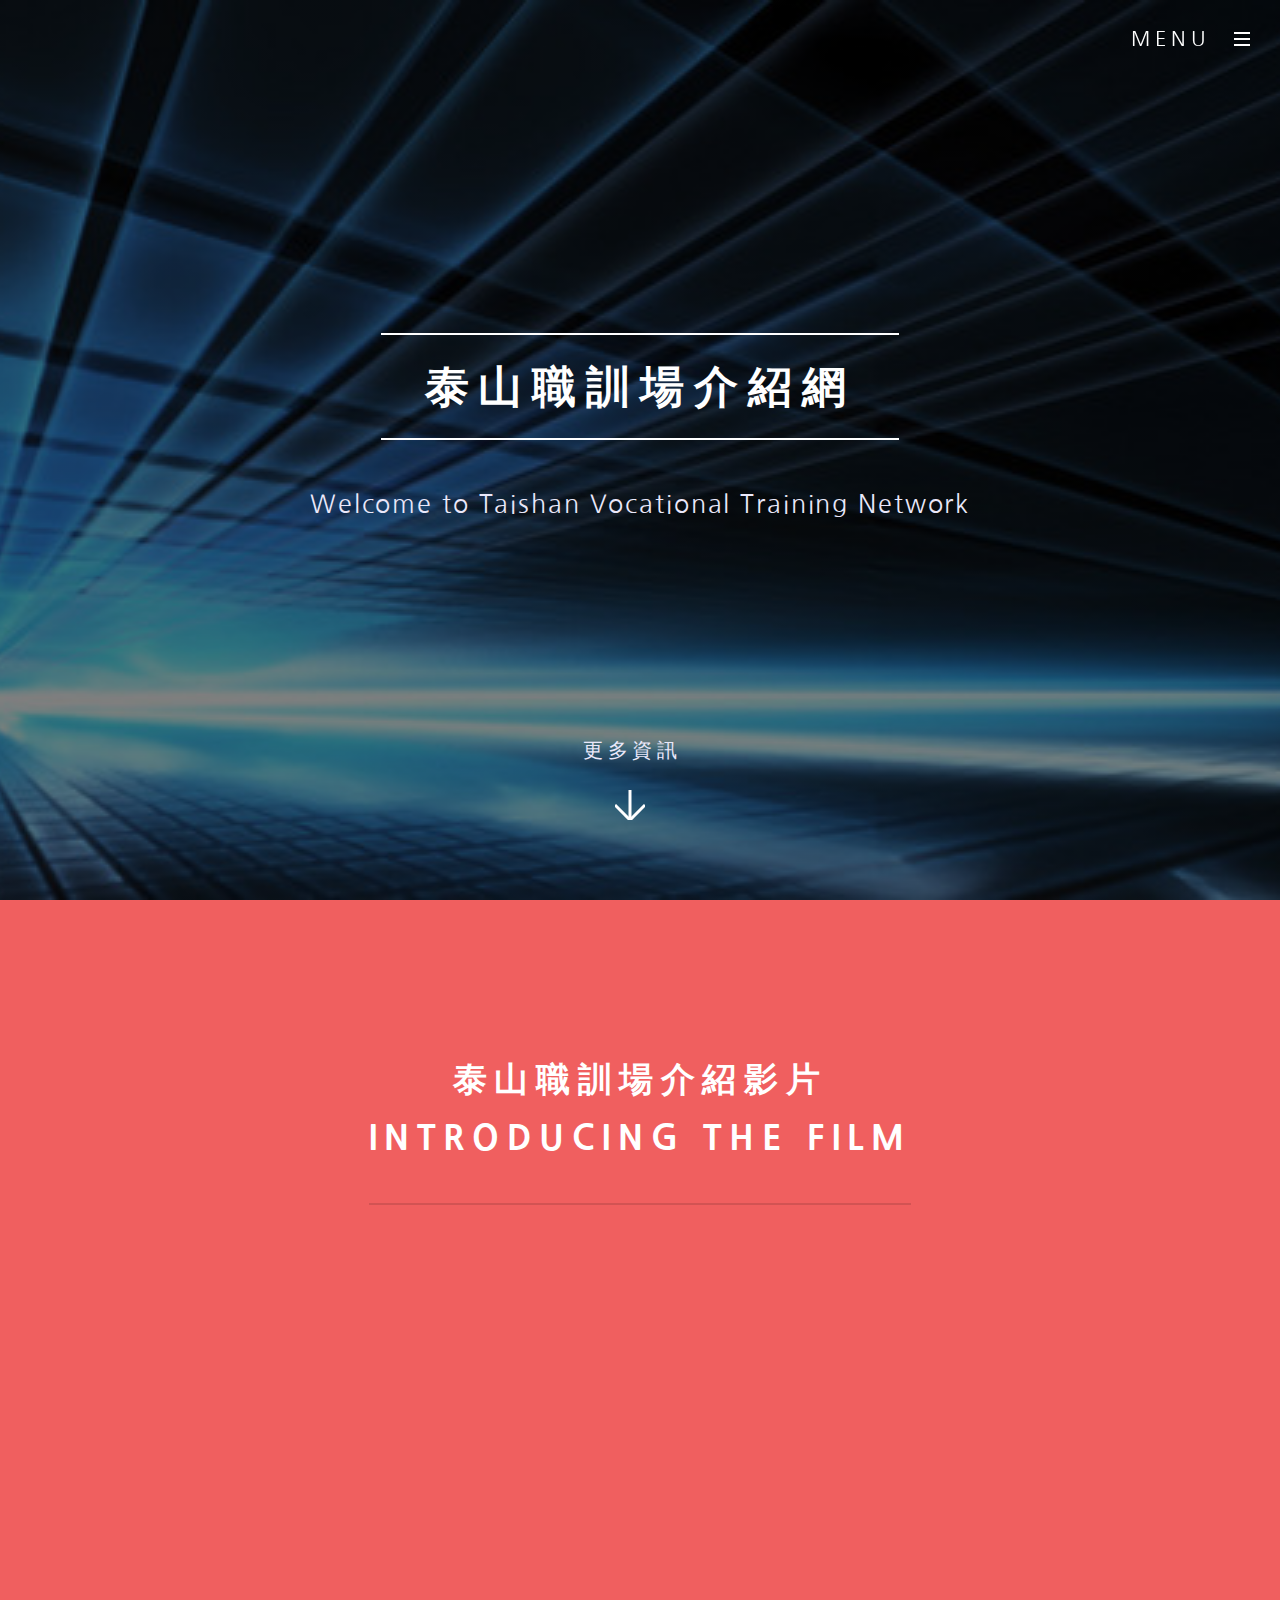
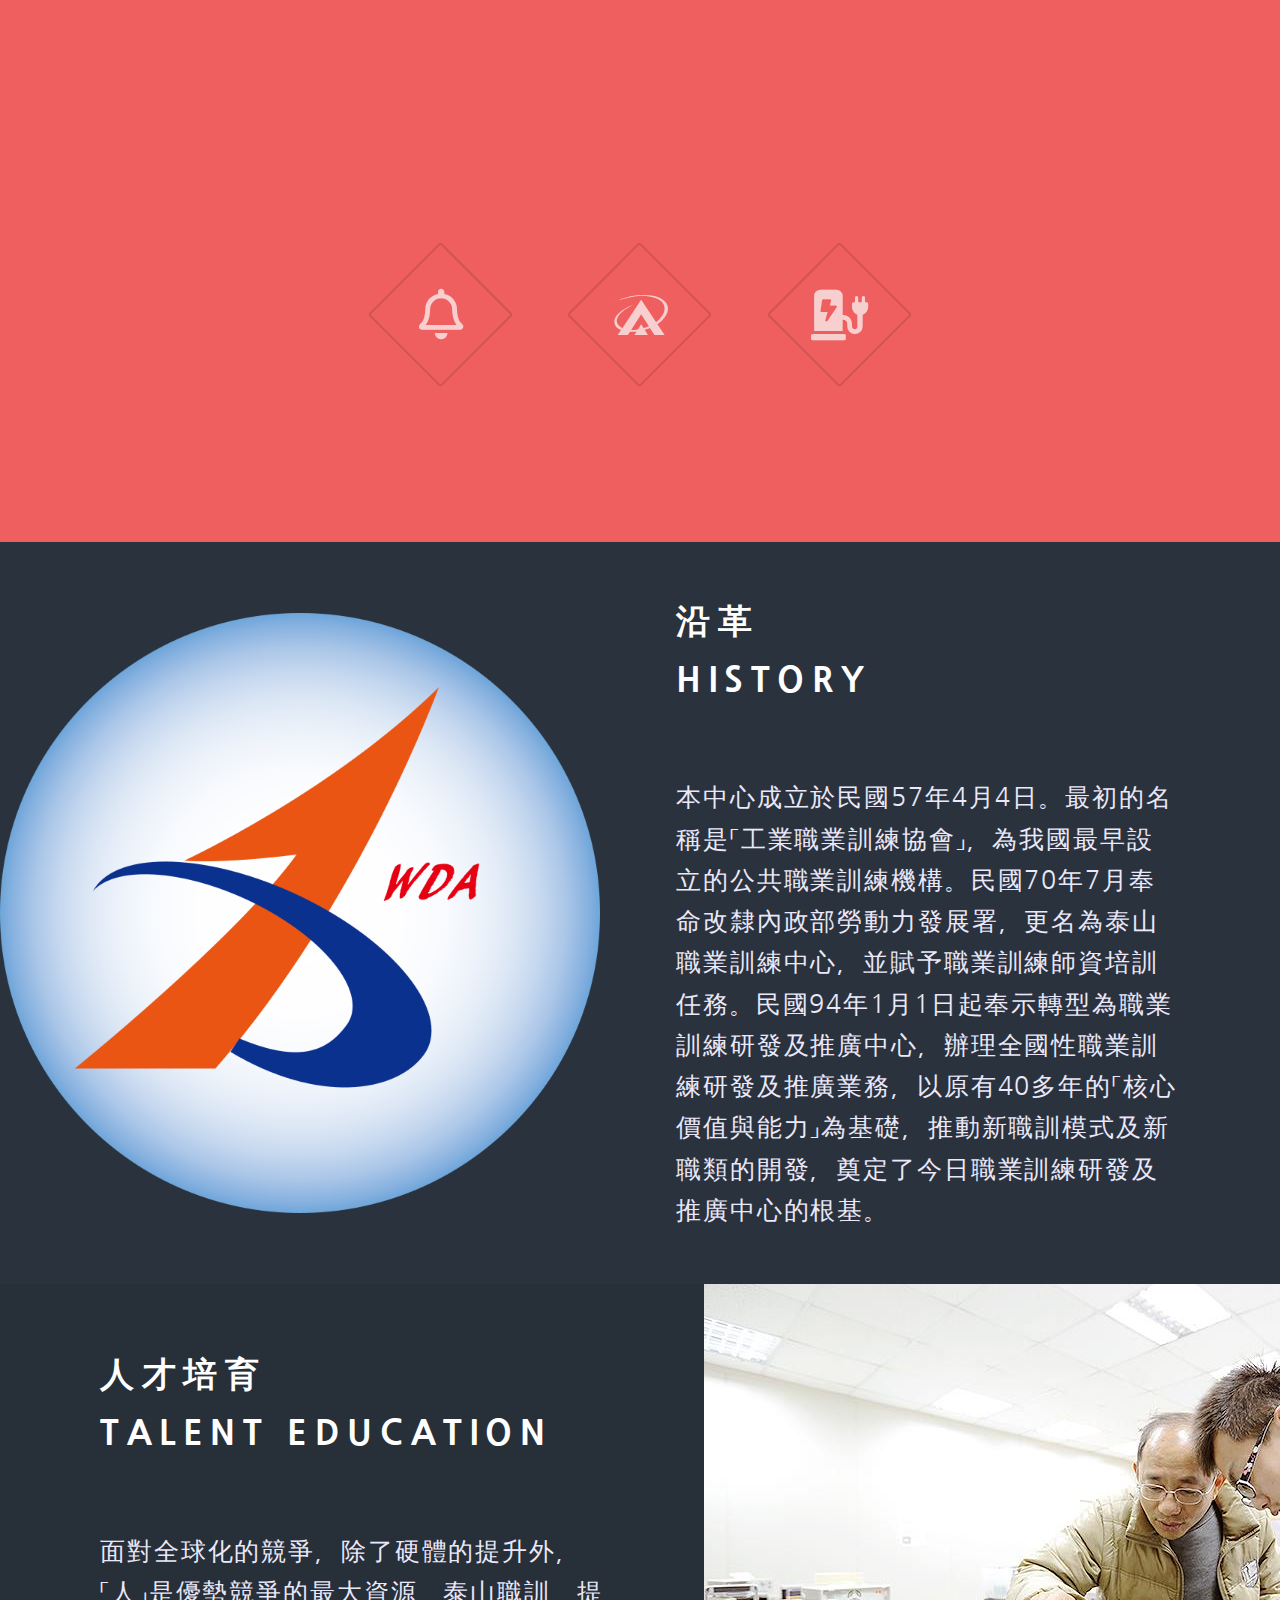
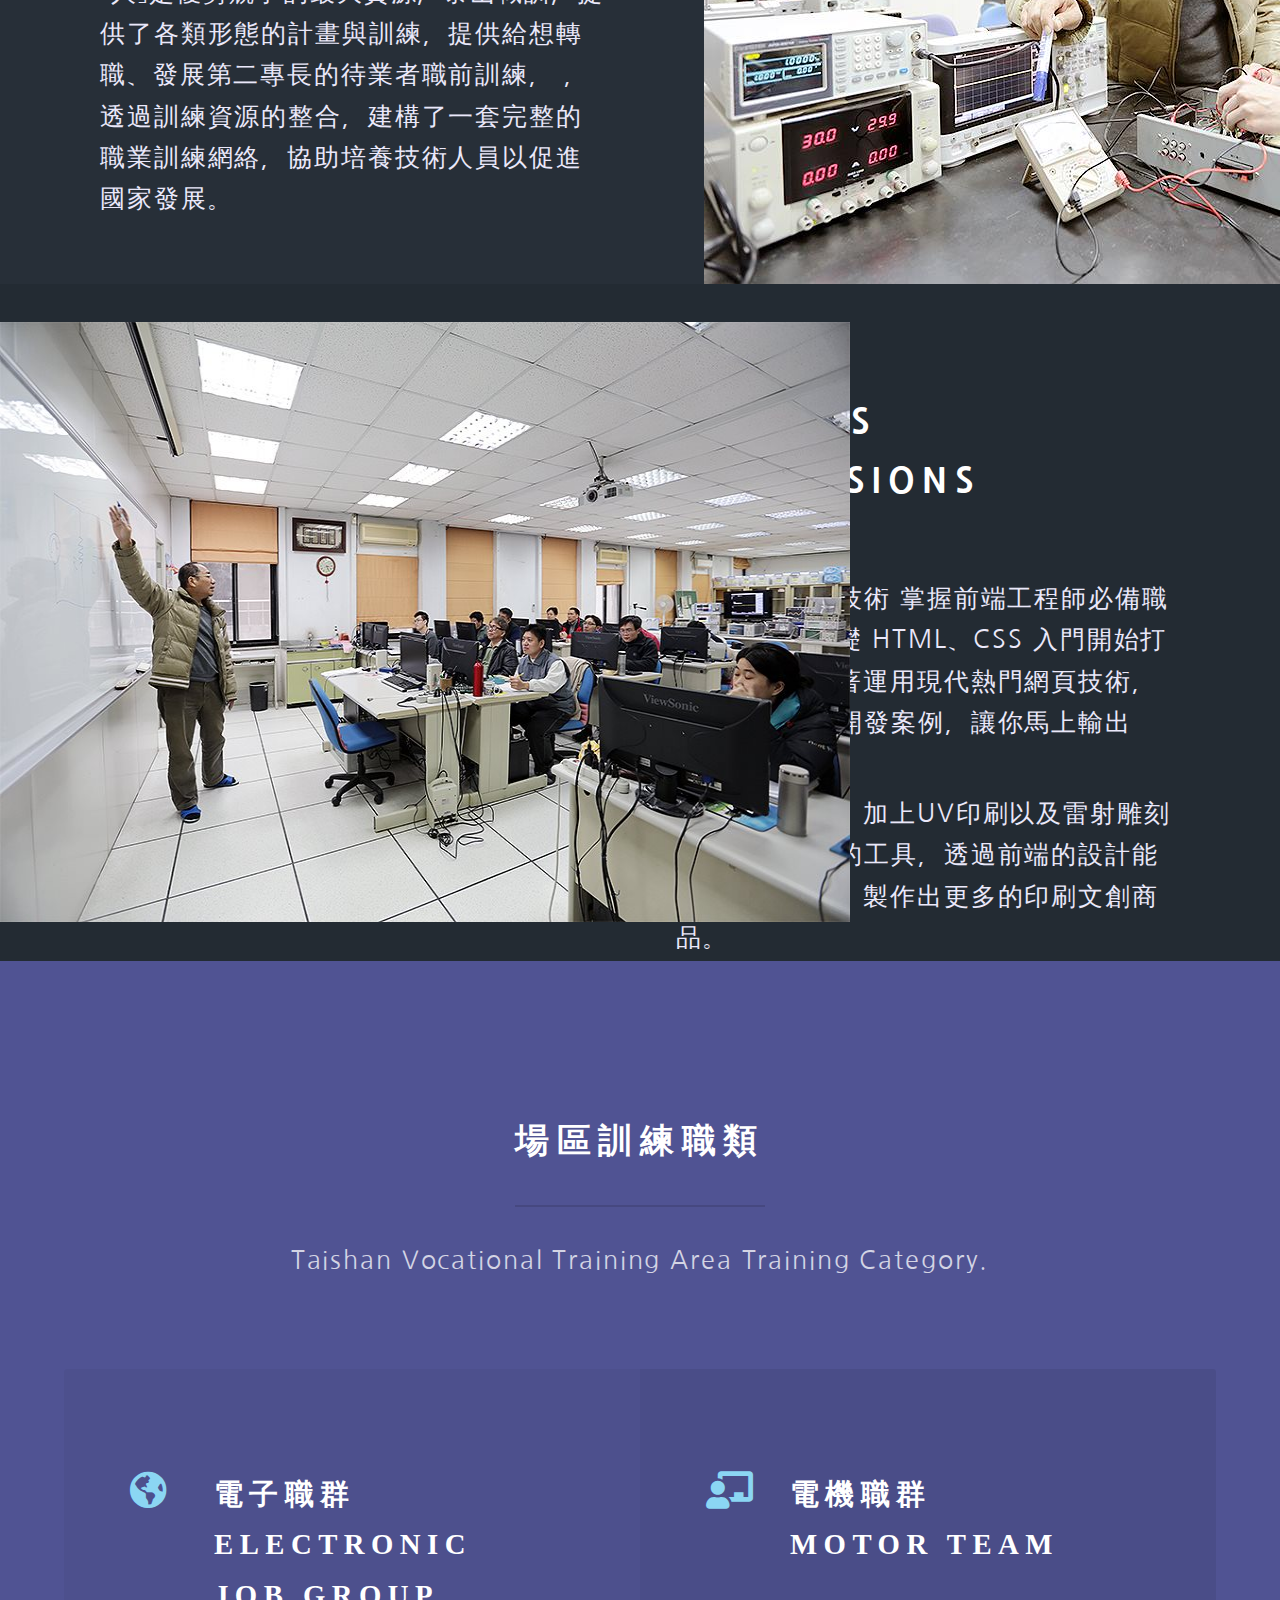
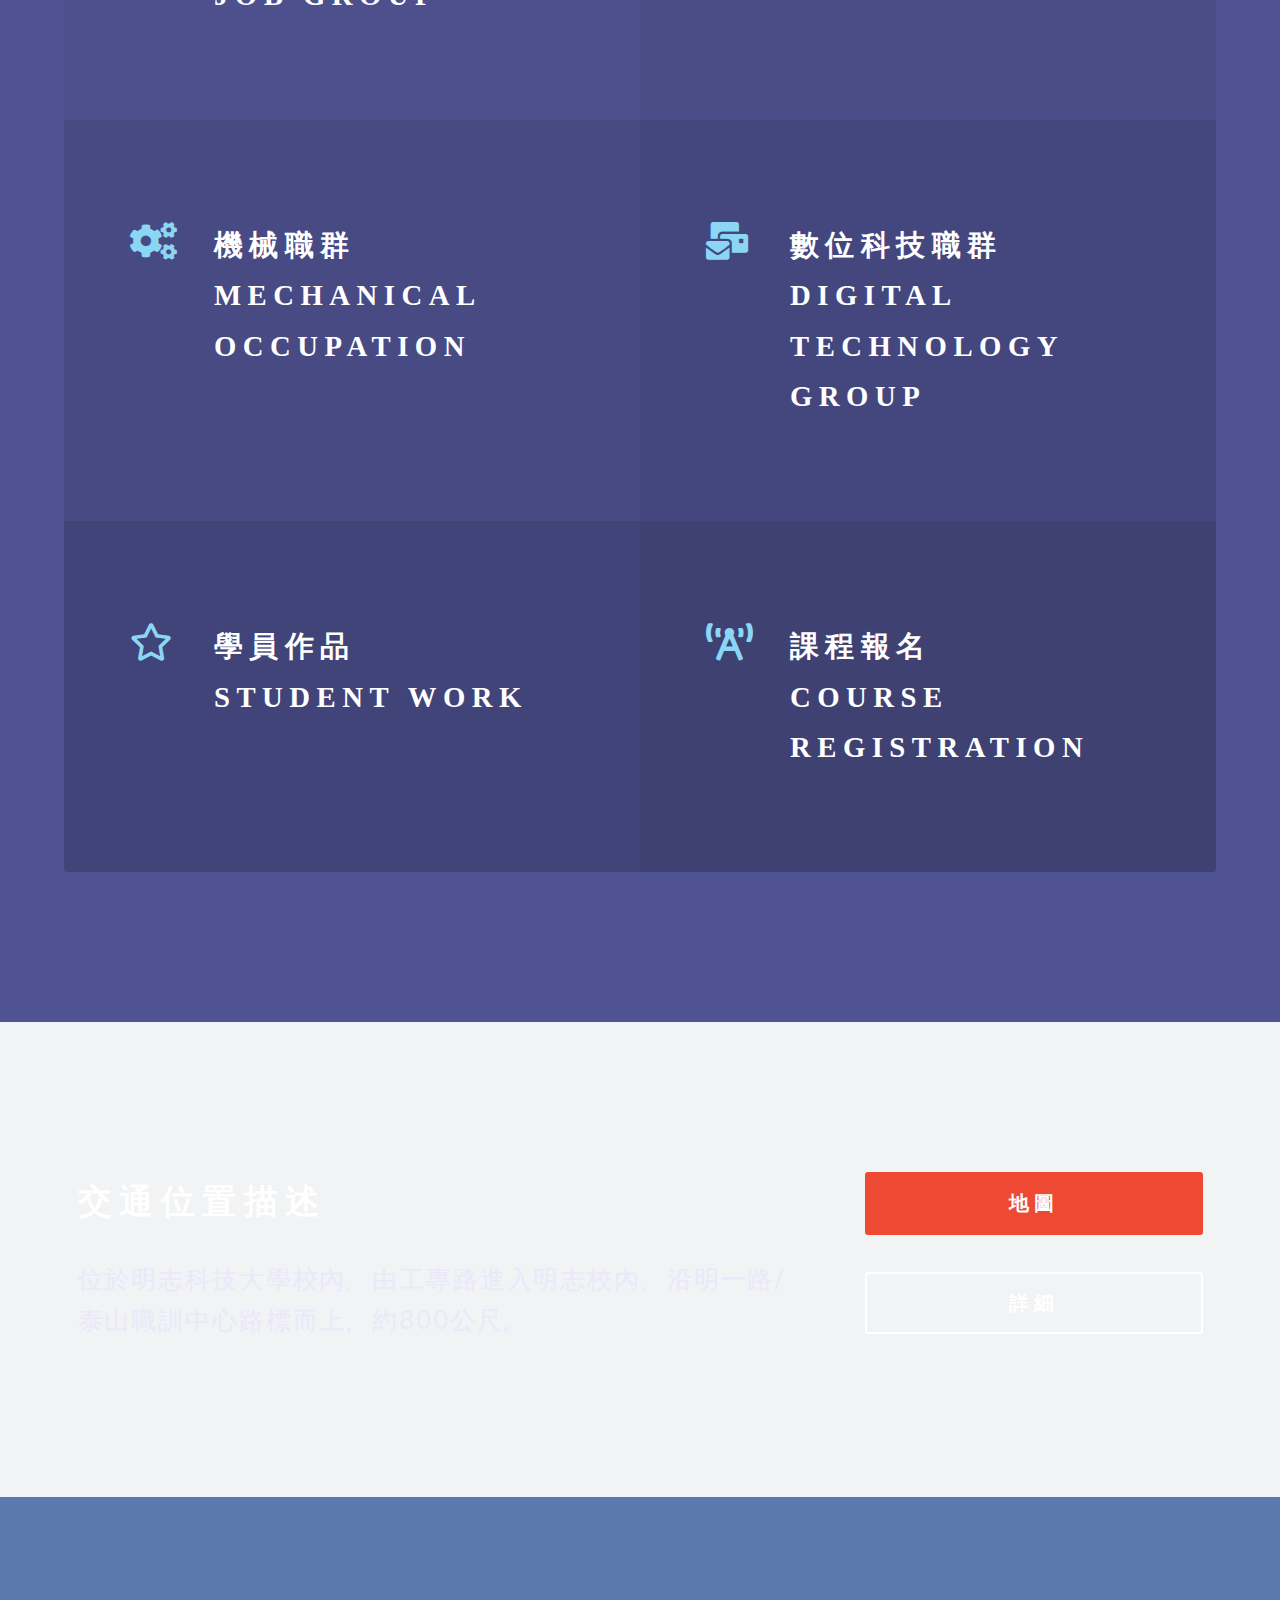
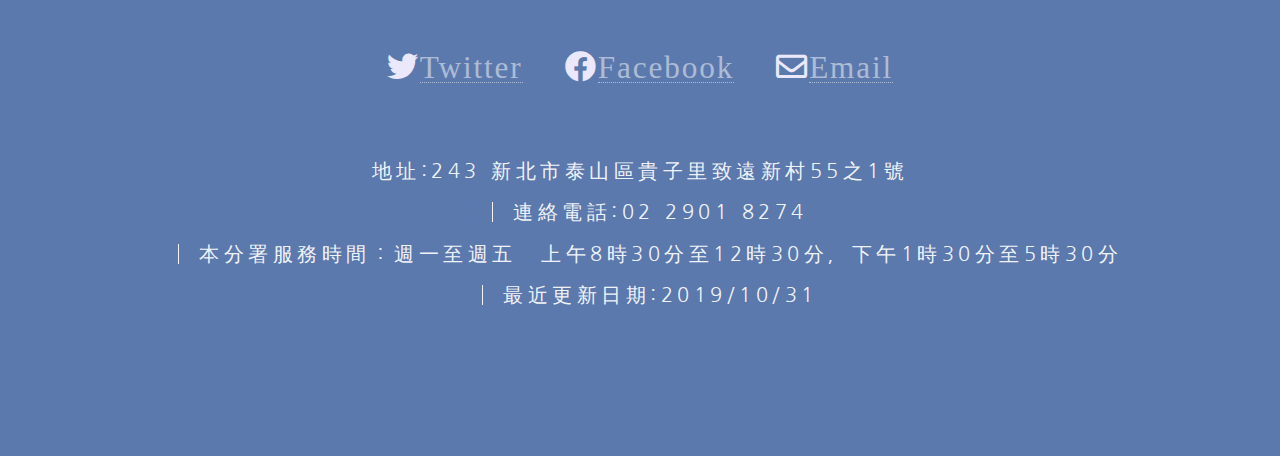
<file: index.html>
<!DOCTYPE HTML>
<!--
	Spectral by HTML5 UP
	html5up.net | @ajlkn
	Free for personal and commercial use under the CCA 3.0 license (html5up.net/license)
-->
<html>
	<head>
		<title>Spectral by HTML5 UP</title>
		<meta charset="utf-8" />
		<meta name="viewport" content="width=device-width, initial-scale=1, user-scalable=no" />
		<link rel="stylesheet" href="assets/css/main.css" />
		<noscript><link rel="stylesheet" href="assets/css/noscript.css" /></noscript>
		<link href="https://fonts.googleapis.com/css?family=Nanum+Gothic&display=swap" rel="stylesheet">
		<style>
		body{
			font-family: 'Nanum Gothic', sans-serif;
			font-size:25px;
		}
		
		</style>
	</head>
	<body class="landing is-preload">

		<!-- Page Wrapper -->
			<div id="page-wrapper">

				<!-- Header -->
					<header id="header" class="alt">
						<h1><a href="index.html">Back to top</a></h1>
						<nav id="nav">
							<ul>
								<li class="special">
									<a href="#menu" class="menuToggle"><span>Menu</span></a>
									<div id="menu">
										<ul>
											<li><a href="index.html">首頁</a></li>
											<li><a href="generic.html">交通詳情</a></li>
											<li><a href="#">Sign Up</a></li>
											<li><a href="#">Log In</a></li>
										</ul>
									</div>
								</li>
							</ul>
						</nav>
					</header>

				<!-- Banner -->
					<section id="banner">
						<div class="inner">
							<h2>泰⼭職訓場介紹網</h2><br>
							<div>Welcome to Taishan Vocational Training Network</div><div class="content"></div>

							<br>
							
							
							
						</div>
						<a href="#one" class="more scrolly">更多資訊</a>
					</section>

				<!-- One -->
					<section id="one" class="wrapper style1 special">
						<div class="inner">
							<header class="major">
								<h2>泰山職訓場介紹影片<br/>
									Introducing the film</h2><br>
								<iframe width="900" height="500" src="https://www.youtube.com/embed/Aai9IZHkRJY" frameborder="0" allow="accelerometer; autoplay; encrypted-media; gyroscope; picture-in-picture" allowfullscreen></iframe><br>									
							</header>
							<ul class="icons major">
								<li><span class="icon far fa-bell major style1"><span class="label">Lorem</span></span></li>
								<li><span class="icon far fa-asymmetrik major style2"><span class="label">Ipsum</span></span></li>
								<li><span class="icon fas fa-charging-station major style3"><span class="label">Dolor</span></span></li>
							</ul>
						</div>
					</section>

				<!-- Two -->
					<section id="two" class="wrapper alt style2">
						<section class="spotlight">
							<div class="image" ><img src="images/pic06.jpg"  alt="" style="width:600px; height:600px"/></div><div class="content">
								<h2>沿革<p>History</h2>
								<p>本中心成立於民國57年4月4日。最初的名稱是「工業職業訓練協會」，為我國最早設立的公共職業訓練機構。民國70年7月奉命改隸內政部勞動力發展署，更名為泰山職業訓練中心，並賦予職業訓練師資培訓任務。民國94年1月1日起奉示轉型為職業訓練研發及推廣中心，辦理全國性職業訓練研發及推廣業務，以原有40多年的「核心價值與能力」為基礎，推動新職訓模式及新職類的開發，奠定了今日職業訓練研發及推廣中心的根基。</p>
							</div>
						</section>
						<section class="spotlight">
							<div class="image"><img src="images/pic02.jpg" alt="" style="width:900px; height:600px"/></div><div class="content">
								<h2>人才培育<p>talent Education</h2>
								<p>面對全球化的競爭，除了硬體的提升外，「人」是優勢競爭的最大資源，泰⼭職訓，提供了各類形態的計畫與訓練，提供給想轉職、發展第二專長的待業者職前訓練，
									，透過訓練資源的整合，建構了一套完整的職業訓練網絡，協助培養技術人員以促進國家發展。</p>
							</div>
						</section>
						<section class="spotlight">
							<div class="image"><img src="images/pic03.jpg" alt="" style="width:850px; height:600px"/></div><div class="content">
								<h2>各項專業<p>Various professions</h2>
								<p>前端網頁開發技術
									掌握前端工程師必備職能！從學習基礎 HTML、CSS 入門開始打好基本功，接著運用現代熱門網頁技術，大量實作網頁開發案例，讓你馬上輸出</p>
									結合傳統技術，加上UV印刷以及雷射雕刻少量精緻生產的工具，透過前端的設計能力及生產技術，製作出更多的印刷文創商品。
							</div>
						</section>
					</section>

				<!-- Three -->
					<section id="three" class="wrapper style3 special">
						<div class="inner">
							<header class="major">
								<h2>場區訓練職類</h2>
								<p>Taishan Vocational Training Area Training Category.</p>
							</header>
							<ul class="features">
								<li class="icon far fas fa-globe-americas">
									<h3>電子職群 <br>
										Electronic job group</h3>
									<p></p>
								</li>
								<li class="icon fas fa-chalkboard-teacher">
									<h3>電機職群<br>
										Motor team</h3>
									<p></p>
								</li>
								<li class="icon fas fa-cogs">
									<h3>機械職群<br>
										Mechanical occupation</h3>
									<p></p>
								</li>
								<li class="icon fas fa-mail-bulk">
									<h3>數位科技職群<br>
										Digital Technology Group</h3>
									<p></p>
								</li>
								<li class="icon far  fa-star">
									<h3>學員作品<br>
										Student work</h3>
									<p></p>
								</li>
								<li class="icon fas fa-broadcast-tower">
									<h3>課程報名<br>
										Course registration</h3>
									<p></p>
								</li>
							</ul>
						</div>
					</section>

				<!-- CTA -->
					<section id="cta" class="wrapper style4">
						<div class="inner">
							<header>
								<h2>交通位置描述</h2>
								<p>位於明志科技大學校內，由工專路進入明志校內，沿明一路/泰山職訓中心路標而上，約800公尺。</p>
							</header>
							<ul class="actions stacked">
								<li><a href="https://goo.gl/maps/VF7FeComvkJdN3KL9" target="_blank" class="button fit primary">地圖</a></li>
								<li><a href="generic.html" target="_self" class="button fit ">詳細</a></li>
							</ul>
						</div>
					</section>

				<!-- Footer -->
					<footer id="footer">
						<ul class="icons">
							<li class="icon fab fa-twitter"><a href="https://twitter.com/intent/tweet?text=https://web.archive.org/web/20140225021453/http://tkyhkm.wda.gov.tw/home.jsp?pageno=201301180020&via=internetarchive" target="_blank" ><span class="label">Twitter</span></a></li>
							<li class="icon fab fa-facebook"><a href="https://www.facebook.com/tsvts/" target="_blank" ><span class="label">Facebook</span></a></li>
							<li class="icon far fa-envelope"><a href="https://www.messenger.com/login.php?next=https%3A%2F%2Fwww.messenger.com%2Ft%2F173932462619567%2F%3Fmessaging_source%3Dsource%253Apages%253Amessage_shortlink" target="_blank" ><span class="label">Email</span></a></li>
						</ul>
						<ul class="copyright">
							<li>地址:243 新北市泰山區貴子里致遠新村55之1號</li><br>
							<li>連絡電話:02 2901 8274</li><br>
							<li>本分署服務時間：週一至週五　上午8時30分至12時30分，下午1時30分至5時30分</li>
							<li>最近更新日期:2019/10/31</li>

						</ul>
					</footer>

			</div>

		<!-- Scripts -->
			<script src="assets/js/jquery.min.js"></script>
			<script src="assets/js/jquery.scrollex.min.js"></script>
			<script src="assets/js/jquery.scrolly.min.js"></script>
			<script src="assets/js/browser.min.js"></script>
			<script src="assets/js/breakpoints.min.js"></script>
			<script src="assets/js/util.js"></script>
			<script src="assets/js/main.js"></script>

	</body>
</html>
</file>
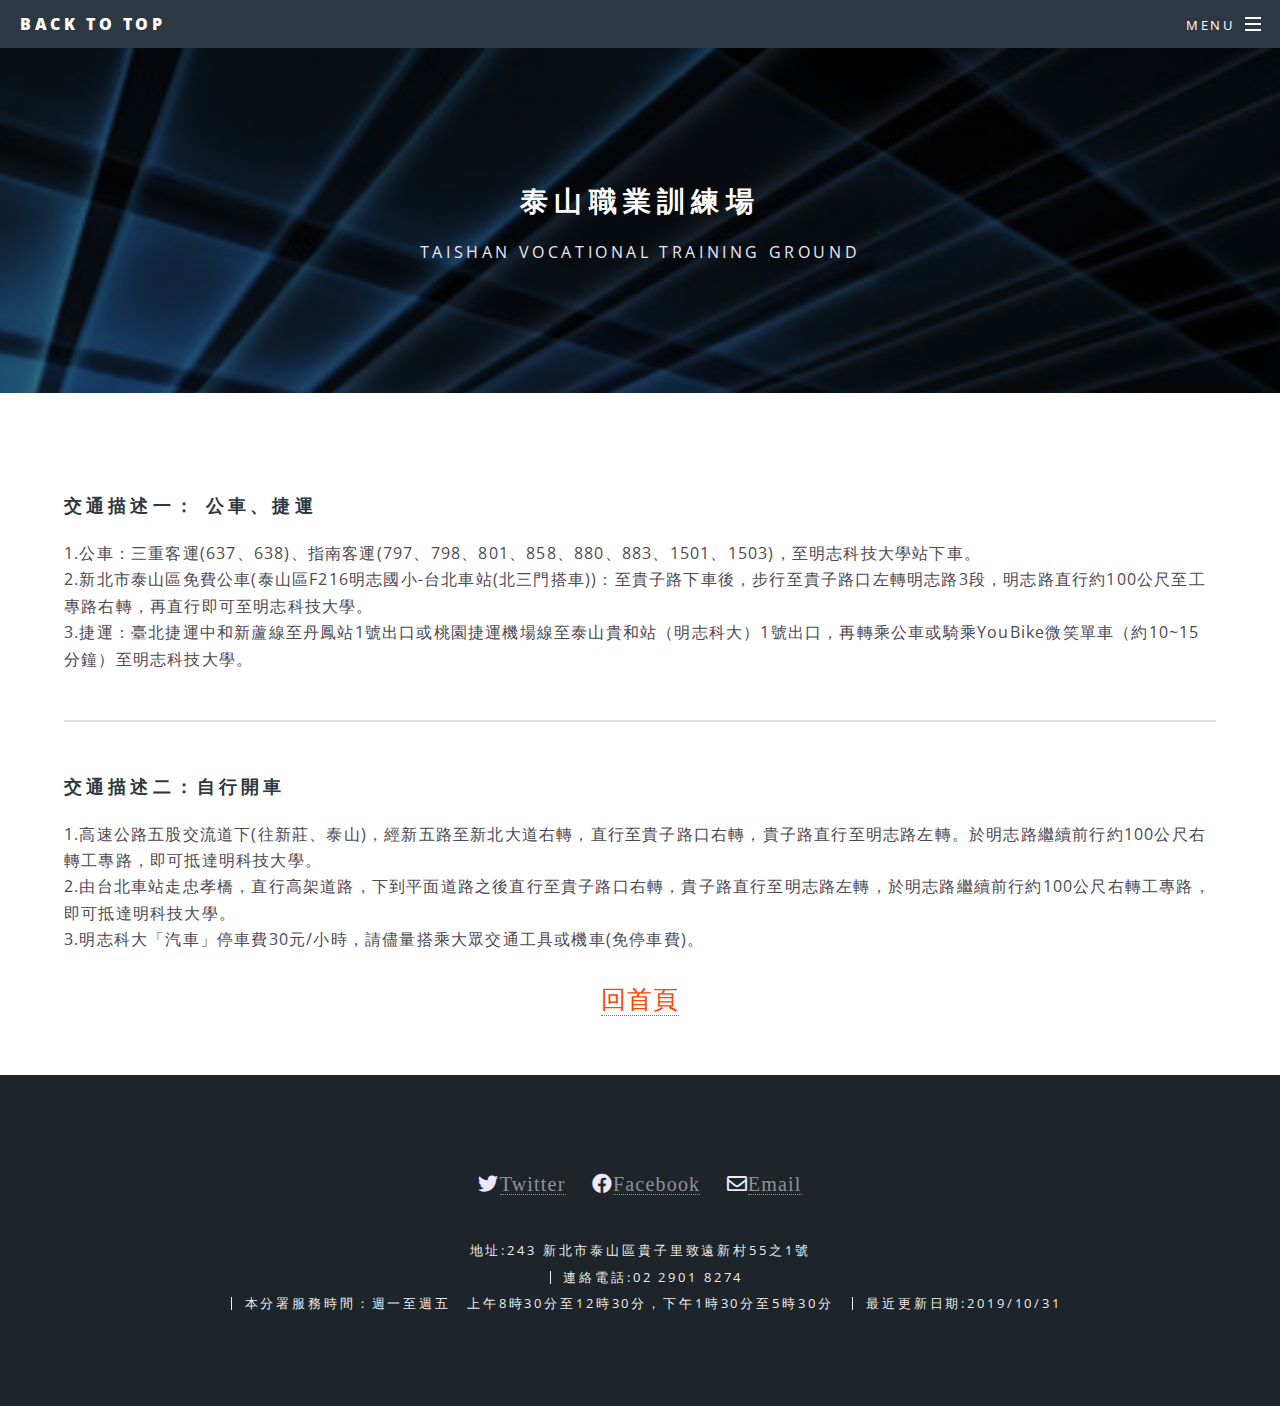
<file: generic.html>
<!DOCTYPE HTML>
<!--
	Spectral by HTML5 UP
	html5up.net | @ajlkn
	Free for personal and commercial use under the CCA 3.0 license (html5up.net/license)
-->
<html>
	<head>
		<title>Generic - Spectral by HTML5 UP</title>
		<meta charset="utf-8" />
		<meta name="viewport" content="width=device-width, initial-scale=1, user-scalable=no" />
		<link rel="stylesheet" href="assets/css/main.css" />
		<noscript><link rel="stylesheet" href="assets/css/noscript.css" /></noscript>
	</head>
	<body class="is-preload">

		<!-- Page Wrapper -->
			<div id="page-wrapper">

				<!-- Header -->
					<header id="header">
						<h1><a href="generic.html">Back to top</a></h1>
						<nav id="nav">
							<ul>
								<li class="special">
									<a href="#menu" class="menuToggle"><span>Menu</span></a>
									<div id="menu">
										<ul>
											<li><a href="index.html">首頁</a></li>
											<li><a href="generic.html">交通詳情</a></li>
											<li><a href="#">Sign Up</a></li>
											<li><a href="#">Log In</a></li>
										</ul>
									</div>
								</li>
							</ul>
						</nav>
					</header>

				<!-- Main -->
					<article id="main">
						<header>
							<h2>泰山職業訓練場</h2>
							<p>Taishan Vocational Training Ground</p>
						</header>
						<section class="wrapper style5">
							<div class="inner">

								<h3>交通描述一： 公車、捷運</h3>
								<p>1.公車：三重客運(637、638)、指南客運(797、798、801、858、880、883、1501、1503)，至明志科技大學站下車。<br>
								2.新北市泰山區免費公車(泰山區F216明志國小-台北車站(北三門搭車))：至貴子路下車後，步行至貴子路口左轉明志路3段，明志路直行約100公尺至工專路右轉，再直行即可至明志科技大學。<br>
								3.捷運：臺北捷運中和新蘆線至丹鳳站1號出口或桃園捷運機場線至泰山貴和站（明志科大）1號出口，再轉乘公車或騎乘YouBike微笑單車（約10~15分鐘）至明志科技大學。</p>
								<hr>
								<h3>交通描述二：自行開車 </h3>
								<p> 1.高速公路五股交流道下(往新莊、泰山)，經新五路至新北大道右轉，直行至貴子路口右轉，貴子路直行至明志路左轉。於明志路繼續前行約100公尺右轉工專路，即可抵達明科技大學。<br>
									2.由台北車站走忠孝橋，直行高架道路，下到平面道路之後直行至貴子路口右轉，貴子路直行至明志路左轉，於明志路繼續前行約100公尺右轉工專路，即可抵達明科技大學。<br>
									3.明志科大「汽車」停車費30元/小時，請儘量搭乘大眾交通工具或機車(免停車費)。</p>
							</div>
							<div style="text-align:center;color:orangered;font-size:25px;"><a href="index.html">回首頁</a></div>
						</section>
					</article>

				<!-- Footer -->
					<footer id="footer">
						<ul class="icons">
							<li class="icon fab fa-twitter"><a href="https://twitter.com/intent/tweet?text=https://web.archive.org/web/20140225021453/http://tkyhkm.wda.gov.tw/home.jsp?pageno=201301180020&via=internetarchive" target="_blank" ><span class="label">Twitter</span></a></li>
							<li class="icon fab fa-facebook"><a href="https://www.facebook.com/tsvts/" target="_blank" ><span class="label">Facebook</span></a></li>
							<li class="icon far fa-envelope"><a href="https://www.messenger.com/login.php?next=https%3A%2F%2Fwww.messenger.com%2Ft%2F173932462619567%2F%3Fmessaging_source%3Dsource%253Apages%253Amessage_shortlink" target="_blank" ><span class="label">Email</span></a></li>							
						</ul>
						<ul class="copyright">
							<li>地址:243 新北市泰山區貴子里致遠新村55之1號</li><br>
							<li>連絡電話:02 2901 8274</li><br>
							<li>本分署服務時間：週一至週五　上午8時30分至12時30分，下午1時30分至5時30分</li>
							<li>最近更新日期:2019/10/31</li>

						</ul>
					</footer>

			</div>

		<!-- Scripts -->
			<script src="assets/js/jquery.min.js"></script>
			<script src="assets/js/jquery.scrollex.min.js"></script>
			<script src="assets/js/jquery.scrolly.min.js"></script>
			<script src="assets/js/browser.min.js"></script>
			<script src="assets/js/breakpoints.min.js"></script>
			<script src="assets/js/util.js"></script>
			<script src="assets/js/main.js"></script>

	</body>
</html>
</file>
<file: assets/css/noscript.css>
/*
	Spectral by HTML5 UP
	html5up.net | @ajlkn
	Free for personal and commercial use under the CCA 3.0 license (html5up.net/license)
*/

/* Banner */

	body.is-preload #banner h2 {
		-moz-transform: none;
		-webkit-transform: none;
		-ms-transform: none;
		transform: none;
		/* opacity: 1; */
	}

		body.is-preload #banner h2:before, body.is-preload #banner h2:after {
			width: 100%;
		}

	body.is-preload #banner .more {
		-moz-transform: none;
		-webkit-transform: none;
		-ms-transform: none;
		transform: none;
		opacity: 1;
	}

	body.is-preload #banner:after {
		opacity: 0;
	}
</file>
<file: assets/css/main.css>
@import url(font-awesome.min.css);
@import url("https://fonts.googleapis.com/css?family=Open+Sans:400,400italic,600,600italic,800,800italic");

/*
	Spectral by HTML5 UP
	html5up.net | @ajlkn
	Free for personal and commercial use under the CCA 3.0 license (html5up.net/license)
*/

html, body, div, span, applet, object,
iframe, h1, h2, h3, h4, h5, h6, p, blockquote,
pre, a, abbr, acronym, address, big, cite,
code, del, dfn, em, img, ins, kbd, q, s, samp,
small, strike, strong, sub, sup, tt, var, b,
u, i, center, dl, dt, dd, ol, ul, li, fieldset,
form, label, legend, table, caption, tbody,
tfoot, thead, tr, th, td, article, aside,
canvas, details, embed, figure, figcaption,
footer, header, hgroup, menu, nav, output, ruby,
section, summary, time, mark, audio, video {
	margin: 0;
	padding: 0;
	border: 0;
	font-size: 100%;
	/* font: inherit; */
	vertical-align: baseline;}

article, aside, details, figcaption, figure,
footer, header, hgroup, menu, nav, section {
	display: block;}

body {
	line-height: 1;
}

ol, ul {
	list-style: none;
}

blockquote, q {
	quotes: none;
}

	blockquote:before, blockquote:after, q:before, q:after {
		content: '';
		content: none;
	}

table {
	border-collapse: collapse;
	border-spacing: 0;
}

body {
	-webkit-text-size-adjust: none;
}

mark {
	background-color: transparent;
	color: inherit;
}

input::-moz-focus-inner {
	border: 0;
	padding: 0;
}

input, select, textarea {
	-moz-appearance: none;
	-webkit-appearance: none;
	-ms-appearance: none;
	appearance: none;
}

/* Basic */

	@-ms-viewport {
		width: device-width;
	}

	html {
		box-sizing: border-box;
	}

	*, *:before, *:after {
		box-sizing: inherit;
	}

	body {
		background: #f1f3f5;
	}

		body.is-preload *, body.is-preload *:before, body.is-preload *:after {
			-moz-animation: none !important;
			-webkit-animation: none !important;
			-ms-animation: none !important;
			animation: none !important;
			-moz-transition: none !important;
			-webkit-transition: none !important;
			-ms-transition: none !important;
			transition: none !important;
		}

	body, input, select, textarea {
		color: rgb(234, 232, 250);
		font-family: "Open Sans", Helvetica, sans-serif;
		font-size: 15pt;
		font-weight: 400;
		letter-spacing: 0.075em;
		line-height: 1.65em;
	}

		@media screen and (max-width: 1680px) {

			body, input, select, textarea {
				font-size: 13pt;
			}

		}

		@media screen and (max-width: 1280px) {

			body, input, select, textarea {
				font-size: 12pt;
			}

		}

		@media screen and (max-width: 736px) {

			body, input, select, textarea {
				font-size: 11pt;
				letter-spacing: 0.0375em;
			}

		}

	a {
		-moz-transition: color 0.2s ease, border-bottom-color 0.2s ease;
		-webkit-transition: color 0.2s ease, border-bottom-color 0.2s ease;
		-ms-transition: color 0.2s ease, border-bottom-color 0.2s ease;
		transition: color 0.2s ease, border-bottom-color 0.2s ease;
		border-bottom: dotted 1px;
		color: inherit;
		text-decoration: none;
	}

		a:hover {
			border-bottom-color: transparent;
		}

	strong, b {
		color: #fff;
		font-weight: 600;
	}

	em, i {
		font-style: italic;
	}

	p {
		margin: 0 0 2em 0;
	}

	h1, h2, h3, h4, h5, h6 {
		color: #fff;
		font-weight: 800;
		letter-spacing: 0.225em;
		line-height: 1em;
		margin: 0 0 1em 0;
		text-transform: uppercase;
	}

		h1 a, h2 a, h3 a, h4 a, h5 a, h6 a {
			color: inherit;
			text-decoration: none;
		}

	h2 {
		font-size: 1.35em;
		line-height: 1.75em;
	}

		@media screen and (max-width: 736px) {

			h2 {
				font-size: 1.1em;
				line-height: 1.65em;
			}

		}

	h3 {
		font-size: 1.15em;
		line-height: 1.75em;
	}

		@media screen and (max-width: 736px) {

			h3 {
				font-size: 1em;
				line-height: 1.65em;
			}

		}

	h4 {
		font-size: 1em;
		line-height: 1.5em;
	}

	h5 {
		font-size: 0.8em;
		line-height: 1.5em;
	}

	h6 {
		font-size: 0.7em;
		line-height: 1.5em;
	}

	sub {
		font-size: 0.8em;
		position: relative;
		top: 0.5em;
	}

	sup {
		font-size: 0.8em;
		position: relative;
		top: -0.5em;
	}

	hr {
		border: 0;
		border-bottom: solid 2px #fff;
		margin: 3em 0;
	}

		hr.major {
			margin: 4.5em 0;
		}

	blockquote {
		border-left: solid 4px #fff;
		font-style: italic;
		margin: 0 0 2em 0;
		padding: 0.5em 0 0.5em 2em;
	}

	code {
		background: rgba(144, 144, 144, 0.25);
		border-radius: 3px;
		font-family: "Courier New", monospace;
		font-size: 0.9em;
		letter-spacing: 0;
		margin: 0 0.25em;
		padding: 0.25em 0.65em;
	}

	pre {
		-webkit-overflow-scrolling: touch;
		font-family: "Courier New", monospace;
		font-size: 0.9em;
		margin: 0 0 2em 0;
	}

		pre code {
			display: block;
			line-height: 1.75em;
			padding: 1em 1.5em;
			overflow-x: auto;
		}

	.align-left {
		text-align: left;
	}

	.align-center {
		text-align: center;
	}

	.align-right {
		text-align: right;
	}

/* Row */

	.row {
		display: flex;
		flex-wrap: wrap;
		box-sizing: border-box;
		align-items: stretch;
	}

		.row > * {
			box-sizing: border-box;
		}

		.row.gtr-uniform > * > :last-child {
			margin-bottom: 0;
		}

		.row.aln-left {
			justify-content: flex-start;
		}

		.row.aln-center {
			justify-content: center;
		}

		.row.aln-right {
			justify-content: flex-end;
		}

		.row.aln-top {
			align-items: flex-start;
		}

		.row.aln-middle {
			align-items: center;
		}

		.row.aln-bottom {
			align-items: flex-end;
		}

		.row > .imp {
			order: -1;
		}

		.row > .col-1 {
			width: 8.3333333333%;
		}

		.row > .off-1 {
			margin-left: 8.3333333333%;
		}

		.row > .col-2 {
			width: 16.6666666667%;
		}

		.row > .off-2 {
			margin-left: 16.6666666667%;
		}

		.row > .col-3 {
			width: 25%;
		}

		.row > .off-3 {
			margin-left: 25%;
		}

		.row > .col-4 {
			width: 33.3333333333%;
		}

		.row > .off-4 {
			margin-left: 33.3333333333%;
		}

		.row > .col-5 {
			width: 41.6666666667%;
		}

		.row > .off-5 {
			margin-left: 41.6666666667%;
		}

		.row > .col-6 {
			width: 50%;
		}

		.row > .off-6 {
			margin-left: 50%;
		}

		.row > .col-7 {
			width: 58.3333333333%;
		}

		.row > .off-7 {
			margin-left: 58.3333333333%;
		}

		.row > .col-8 {
			width: 66.6666666667%;
		}

		.row > .off-8 {
			margin-left: 66.6666666667%;
		}

		.row > .col-9 {
			width: 75%;
		}

		.row > .off-9 {
			margin-left: 75%;
		}

		.row > .col-10 {
			width: 83.3333333333%;
		}

		.row > .off-10 {
			margin-left: 83.3333333333%;
		}

		.row > .col-11 {
			width: 91.6666666667%;
		}

		.row > .off-11 {
			margin-left: 91.6666666667%;
		}

		.row > .col-12 {
			width: 100%;
		}

		.row > .off-12 {
			margin-left: 100%;
		}

		.row.gtr-0 {
			margin-top: 0;
			margin-left: 0em;
		}

			.row.gtr-0 > * {
				padding: 0 0 0 0em;
			}

			.row.gtr-0.gtr-uniform {
				margin-top: 0em;
			}

				.row.gtr-0.gtr-uniform > * {
					padding-top: 0em;
				}

		.row.gtr-25 {
			margin-top: 0;
			margin-left: -0.375em;
		}

			.row.gtr-25 > * {
				padding: 0 0 0 0.375em;
			}

			.row.gtr-25.gtr-uniform {
				margin-top: -0.375em;
			}

				.row.gtr-25.gtr-uniform > * {
					padding-top: 0.375em;
				}

		.row.gtr-50 {
			margin-top: 0;
			margin-left: -0.75em;
		}

			.row.gtr-50 > * {
				padding: 0 0 0 0.75em;
			}

			.row.gtr-50.gtr-uniform {
				margin-top: -0.75em;
			}

				.row.gtr-50.gtr-uniform > * {
					padding-top: 0.75em;
				}

		.row {
			margin-top: 0;
			margin-left: -1.5em;
		}

			.row > * {
				padding: 0 0 0 1.5em;
			}

			.row.gtr-uniform {
				margin-top: -1.5em;
			}

				.row.gtr-uniform > * {
					padding-top: 1.5em;
				}

		.row.gtr-150 {
			margin-top: 0;
			margin-left: -2.25em;
		}

			.row.gtr-150 > * {
				padding: 0 0 0 2.25em;
			}

			.row.gtr-150.gtr-uniform {
				margin-top: -2.25em;
			}

				.row.gtr-150.gtr-uniform > * {
					padding-top: 2.25em;
				}

		.row.gtr-200 {
			margin-top: 0;
			margin-left: -3em;
		}

			.row.gtr-200 > * {
				padding: 0 0 0 3em;
			}

			.row.gtr-200.gtr-uniform {
				margin-top: -3em;
			}

				.row.gtr-200.gtr-uniform > * {
					padding-top: 3em;
				}

		@media screen and (max-width: 1680px) {

			.row {
				display: flex;
				flex-wrap: wrap;
				box-sizing: border-box;
				align-items: stretch;
			}

				.row > * {
					box-sizing: border-box;
				}

				.row.gtr-uniform > * > :last-child {
					margin-bottom: 0;
				}

				.row.aln-left {
					justify-content: flex-start;
				}

				.row.aln-center {
					justify-content: center;
				}

				.row.aln-right {
					justify-content: flex-end;
				}

				.row.aln-top {
					align-items: flex-start;
				}

				.row.aln-middle {
					align-items: center;
				}

				.row.aln-bottom {
					align-items: flex-end;
				}

				.row > .imp-xlarge {
					order: -1;
				}

				.row > .col-1-xlarge {
					width: 8.3333333333%;
				}

				.row > .off-1-xlarge {
					margin-left: 8.3333333333%;
				}

				.row > .col-2-xlarge {
					width: 16.6666666667%;
				}

				.row > .off-2-xlarge {
					margin-left: 16.6666666667%;
				}

				.row > .col-3-xlarge {
					width: 25%;
				}

				.row > .off-3-xlarge {
					margin-left: 25%;
				}

				.row > .col-4-xlarge {
					width: 33.3333333333%;
				}

				.row > .off-4-xlarge {
					margin-left: 33.3333333333%;
				}

				.row > .col-5-xlarge {
					width: 41.6666666667%;
				}

				.row > .off-5-xlarge {
					margin-left: 41.6666666667%;
				}

				.row > .col-6-xlarge {
					width: 50%;
				}

				.row > .off-6-xlarge {
					margin-left: 50%;
				}

				.row > .col-7-xlarge {
					width: 58.3333333333%;
				}

				.row > .off-7-xlarge {
					margin-left: 58.3333333333%;
				}

				.row > .col-8-xlarge {
					width: 66.6666666667%;
				}

				.row > .off-8-xlarge {
					margin-left: 66.6666666667%;
				}

				.row > .col-9-xlarge {
					width: 75%;
				}

				.row > .off-9-xlarge {
					margin-left: 75%;
				}

				.row > .col-10-xlarge {
					width: 83.3333333333%;
				}

				.row > .off-10-xlarge {
					margin-left: 83.3333333333%;
				}

				.row > .col-11-xlarge {
					width: 91.6666666667%;
				}

				.row > .off-11-xlarge {
					margin-left: 91.6666666667%;
				}

				.row > .col-12-xlarge {
					width: 100%;
				}

				.row > .off-12-xlarge {
					margin-left: 100%;
				}

				.row.gtr-0 {
					margin-top: 0;
					margin-left: 0em;
				}

					.row.gtr-0 > * {
						padding: 0 0 0 0em;
					}

					.row.gtr-0.gtr-uniform {
						margin-top: 0em;
					}

						.row.gtr-0.gtr-uniform > * {
							padding-top: 0em;
						}

				.row.gtr-25 {
					margin-top: 0;
					margin-left: -0.375em;
				}

					.row.gtr-25 > * {
						padding: 0 0 0 0.375em;
					}

					.row.gtr-25.gtr-uniform {
						margin-top: -0.375em;
					}

						.row.gtr-25.gtr-uniform > * {
							padding-top: 0.375em;
						}

				.row.gtr-50 {
					margin-top: 0;
					margin-left: -0.75em;
				}

					.row.gtr-50 > * {
						padding: 0 0 0 0.75em;
					}

					.row.gtr-50.gtr-uniform {
						margin-top: -0.75em;
					}

						.row.gtr-50.gtr-uniform > * {
							padding-top: 0.75em;
						}

				.row {
					margin-top: 0;
					margin-left: -1.5em;
				}

					.row > * {
						padding: 0 0 0 1.5em;
					}

					.row.gtr-uniform {
						margin-top: -1.5em;
					}

						.row.gtr-uniform > * {
							padding-top: 1.5em;
						}

				.row.gtr-150 {
					margin-top: 0;
					margin-left: -2.25em;
				}

					.row.gtr-150 > * {
						padding: 0 0 0 2.25em;
					}

					.row.gtr-150.gtr-uniform {
						margin-top: -2.25em;
					}

						.row.gtr-150.gtr-uniform > * {
							padding-top: 2.25em;
						}

				.row.gtr-200 {
					margin-top: 0;
					margin-left: -3em;
				}

					.row.gtr-200 > * {
						padding: 0 0 0 3em;
					}

					.row.gtr-200.gtr-uniform {
						margin-top: -3em;
					}

						.row.gtr-200.gtr-uniform > * {
							padding-top: 3em;
						}

		}

		@media screen and (max-width: 1280px) {

			.row {
				display: flex;
				flex-wrap: wrap;
				box-sizing: border-box;
				align-items: stretch;
			}

				.row > * {
					box-sizing: border-box;
				}

				.row.gtr-uniform > * > :last-child {
					margin-bottom: 0;
				}

				.row.aln-left {
					justify-content: flex-start;
				}

				.row.aln-center {
					justify-content: center;
				}

				.row.aln-right {
					justify-content: flex-end;
				}

				.row.aln-top {
					align-items: flex-start;
				}

				.row.aln-middle {
					align-items: center;
				}

				.row.aln-bottom {
					align-items: flex-end;
				}

				.row > .imp-large {
					order: -1;
				}

				.row > .col-1-large {
					width: 8.3333333333%;
				}

				.row > .off-1-large {
					margin-left: 8.3333333333%;
				}

				.row > .col-2-large {
					width: 16.6666666667%;
				}

				.row > .off-2-large {
					margin-left: 16.6666666667%;
				}

				.row > .col-3-large {
					width: 25%;
				}

				.row > .off-3-large {
					margin-left: 25%;
				}

				.row > .col-4-large {
					width: 33.3333333333%;
				}

				.row > .off-4-large {
					margin-left: 33.3333333333%;
				}

				.row > .col-5-large {
					width: 41.6666666667%;
				}

				.row > .off-5-large {
					margin-left: 41.6666666667%;
				}

				.row > .col-6-large {
					width: 50%;
				}

				.row > .off-6-large {
					margin-left: 50%;
				}

				.row > .col-7-large {
					width: 58.3333333333%;
				}

				.row > .off-7-large {
					margin-left: 58.3333333333%;
				}

				.row > .col-8-large {
					width: 66.6666666667%;
				}

				.row > .off-8-large {
					margin-left: 66.6666666667%;
				}

				.row > .col-9-large {
					width: 75%;
				}

				.row > .off-9-large {
					margin-left: 75%;
				}

				.row > .col-10-large {
					width: 83.3333333333%;
				}

				.row > .off-10-large {
					margin-left: 83.3333333333%;
				}

				.row > .col-11-large {
					width: 91.6666666667%;
				}

				.row > .off-11-large {
					margin-left: 91.6666666667%;
				}

				.row > .col-12-large {
					width: 100%;
				}

				.row > .off-12-large {
					margin-left: 100%;
				}

				.row.gtr-0 {
					margin-top: 0;
					margin-left: 0em;
				}

					.row.gtr-0 > * {
						padding: 0 0 0 0em;
					}

					.row.gtr-0.gtr-uniform {
						margin-top: 0em;
					}

						.row.gtr-0.gtr-uniform > * {
							padding-top: 0em;
						}

				.row.gtr-25 {
					margin-top: 0;
					margin-left: -0.375em;
				}

					.row.gtr-25 > * {
						padding: 0 0 0 0.375em;
					}

					.row.gtr-25.gtr-uniform {
						margin-top: -0.375em;
					}

						.row.gtr-25.gtr-uniform > * {
							padding-top: 0.375em;
						}

				.row.gtr-50 {
					margin-top: 0;
					margin-left: -0.75em;
				}

					.row.gtr-50 > * {
						padding: 0 0 0 0.75em;
					}

					.row.gtr-50.gtr-uniform {
						margin-top: -0.75em;
					}

						.row.gtr-50.gtr-uniform > * {
							padding-top: 0.75em;
						}

				.row {
					margin-top: 0;
					margin-left: -1.5em;
				}

					.row > * {
						padding: 0 0 0 1.5em;
					}

					.row.gtr-uniform {
						margin-top: -1.5em;
					}

						.row.gtr-uniform > * {
							padding-top: 1.5em;
						}

				.row.gtr-150 {
					margin-top: 0;
					margin-left: -2.25em;
				}

					.row.gtr-150 > * {
						padding: 0 0 0 2.25em;
					}

					.row.gtr-150.gtr-uniform {
						margin-top: -2.25em;
					}

						.row.gtr-150.gtr-uniform > * {
							padding-top: 2.25em;
						}

				.row.gtr-200 {
					margin-top: 0;
					margin-left: -3em;
				}

					.row.gtr-200 > * {
						padding: 0 0 0 3em;
					}

					.row.gtr-200.gtr-uniform {
						margin-top: -3em;
					}

						.row.gtr-200.gtr-uniform > * {
							padding-top: 3em;
						}

		}

		@media screen and (max-width: 980px) {

			.row {
				display: flex;
				flex-wrap: wrap;
				box-sizing: border-box;
				align-items: stretch;
			}

				.row > * {
					box-sizing: border-box;
				}

				.row.gtr-uniform > * > :last-child {
					margin-bottom: 0;
				}

				.row.aln-left {
					justify-content: flex-start;
				}

				.row.aln-center {
					justify-content: center;
				}

				.row.aln-right {
					justify-content: flex-end;
				}

				.row.aln-top {
					align-items: flex-start;
				}

				.row.aln-middle {
					align-items: center;
				}

				.row.aln-bottom {
					align-items: flex-end;
				}

				.row > .imp-medium {
					order: -1;
				}

				.row > .col-1-medium {
					width: 8.3333333333%;
				}

				.row > .off-1-medium {
					margin-left: 8.3333333333%;
				}

				.row > .col-2-medium {
					width: 16.6666666667%;
				}

				.row > .off-2-medium {
					margin-left: 16.6666666667%;
				}

				.row > .col-3-medium {
					width: 25%;
				}

				.row > .off-3-medium {
					margin-left: 25%;
				}

				.row > .col-4-medium {
					width: 33.3333333333%;
				}

				.row > .off-4-medium {
					margin-left: 33.3333333333%;
				}

				.row > .col-5-medium {
					width: 41.6666666667%;
				}

				.row > .off-5-medium {
					margin-left: 41.6666666667%;
				}

				.row > .col-6-medium {
					width: 50%;
				}

				.row > .off-6-medium {
					margin-left: 50%;
				}

				.row > .col-7-medium {
					width: 58.3333333333%;
				}

				.row > .off-7-medium {
					margin-left: 58.3333333333%;
				}

				.row > .col-8-medium {
					width: 66.6666666667%;
				}

				.row > .off-8-medium {
					margin-left: 66.6666666667%;
				}

				.row > .col-9-medium {
					width: 75%;
				}

				.row > .off-9-medium {
					margin-left: 75%;
				}

				.row > .col-10-medium {
					width: 83.3333333333%;
				}

				.row > .off-10-medium {
					margin-left: 83.3333333333%;
				}

				.row > .col-11-medium {
					width: 91.6666666667%;
				}

				.row > .off-11-medium {
					margin-left: 91.6666666667%;
				}

				.row > .col-12-medium {
					width: 100%;
				}

				.row > .off-12-medium {
					margin-left: 100%;
				}

				.row.gtr-0 {
					margin-top: 0;
					margin-left: 0em;
				}

					.row.gtr-0 > * {
						padding: 0 0 0 0em;
					}

					.row.gtr-0.gtr-uniform {
						margin-top: 0em;
					}

						.row.gtr-0.gtr-uniform > * {
							padding-top: 0em;
						}

				.row.gtr-25 {
					margin-top: 0;
					margin-left: -0.375em;
				}

					.row.gtr-25 > * {
						padding: 0 0 0 0.375em;
					}

					.row.gtr-25.gtr-uniform {
						margin-top: -0.375em;
					}

						.row.gtr-25.gtr-uniform > * {
							padding-top: 0.375em;
						}

				.row.gtr-50 {
					margin-top: 0;
					margin-left: -0.75em;
				}

					.row.gtr-50 > * {
						padding: 0 0 0 0.75em;
					}

					.row.gtr-50.gtr-uniform {
						margin-top: -0.75em;
					}

						.row.gtr-50.gtr-uniform > * {
							padding-top: 0.75em;
						}

				.row {
					margin-top: 0;
					margin-left: -1.5em;
				}

					.row > * {
						padding: 0 0 0 1.5em;
					}

					.row.gtr-uniform {
						margin-top: -1.5em;
					}

						.row.gtr-uniform > * {
							padding-top: 1.5em;
						}

				.row.gtr-150 {
					margin-top: 0;
					margin-left: -2.25em;
				}

					.row.gtr-150 > * {
						padding: 0 0 0 2.25em;
					}

					.row.gtr-150.gtr-uniform {
						margin-top: -2.25em;
					}

						.row.gtr-150.gtr-uniform > * {
							padding-top: 2.25em;
						}

				.row.gtr-200 {
					margin-top: 0;
					margin-left: -3em;
				}

					.row.gtr-200 > * {
						padding: 0 0 0 3em;
					}

					.row.gtr-200.gtr-uniform {
						margin-top: -3em;
					}

						.row.gtr-200.gtr-uniform > * {
							padding-top: 3em;
						}

		}

		@media screen and (max-width: 736px) {

			.row {
				display: flex;
				flex-wrap: wrap;
				box-sizing: border-box;
				align-items: stretch;
			}

				.row > * {
					box-sizing: border-box;
				}

				.row.gtr-uniform > * > :last-child {
					margin-bottom: 0;
				}

				.row.aln-left {
					justify-content: flex-start;
				}

				.row.aln-center {
					justify-content: center;
				}

				.row.aln-right {
					justify-content: flex-end;
				}

				.row.aln-top {
					align-items: flex-start;
				}

				.row.aln-middle {
					align-items: center;
				}

				.row.aln-bottom {
					align-items: flex-end;
				}

				.row > .imp-small {
					order: -1;
				}

				.row > .col-1-small {
					width: 8.3333333333%;
				}

				.row > .off-1-small {
					margin-left: 8.3333333333%;
				}

				.row > .col-2-small {
					width: 16.6666666667%;
				}

				.row > .off-2-small {
					margin-left: 16.6666666667%;
				}

				.row > .col-3-small {
					width: 25%;
				}

				.row > .off-3-small {
					margin-left: 25%;
				}

				.row > .col-4-small {
					width: 33.3333333333%;
				}

				.row > .off-4-small {
					margin-left: 33.3333333333%;
				}

				.row > .col-5-small {
					width: 41.6666666667%;
				}

				.row > .off-5-small {
					margin-left: 41.6666666667%;
				}

				.row > .col-6-small {
					width: 50%;
				}

				.row > .off-6-small {
					margin-left: 50%;
				}

				.row > .col-7-small {
					width: 58.3333333333%;
				}

				.row > .off-7-small {
					margin-left: 58.3333333333%;
				}

				.row > .col-8-small {
					width: 66.6666666667%;
				}

				.row > .off-8-small {
					margin-left: 66.6666666667%;
				}

				.row > .col-9-small {
					width: 75%;
				}

				.row > .off-9-small {
					margin-left: 75%;
				}

				.row > .col-10-small {
					width: 83.3333333333%;
				}

				.row > .off-10-small {
					margin-left: 83.3333333333%;
				}

				.row > .col-11-small {
					width: 91.6666666667%;
				}

				.row > .off-11-small {
					margin-left: 91.6666666667%;
				}

				.row > .col-12-small {
					width: 100%;
				}

				.row > .off-12-small {
					margin-left: 100%;
				}

				.row.gtr-0 {
					margin-top: 0;
					margin-left: 0em;
				}

					.row.gtr-0 > * {
						padding: 0 0 0 0em;
					}

					.row.gtr-0.gtr-uniform {
						margin-top: 0em;
					}

						.row.gtr-0.gtr-uniform > * {
							padding-top: 0em;
						}

				.row.gtr-25 {
					margin-top: 0;
					margin-left: -0.375em;
				}

					.row.gtr-25 > * {
						padding: 0 0 0 0.375em;
					}

					.row.gtr-25.gtr-uniform {
						margin-top: -0.375em;
					}

						.row.gtr-25.gtr-uniform > * {
							padding-top: 0.375em;
						}

				.row.gtr-50 {
					margin-top: 0;
					margin-left: -0.75em;
				}

					.row.gtr-50 > * {
						padding: 0 0 0 0.75em;
					}

					.row.gtr-50.gtr-uniform {
						margin-top: -0.75em;
					}

						.row.gtr-50.gtr-uniform > * {
							padding-top: 0.75em;
						}

				.row {
					margin-top: 0;
					margin-left: -1.5em;
				}

					.row > * {
						padding: 0 0 0 1.5em;
					}

					.row.gtr-uniform {
						margin-top: -1.5em;
					}

						.row.gtr-uniform > * {
							padding-top: 1.5em;
						}

				.row.gtr-150 {
					margin-top: 0;
					margin-left: -2.25em;
				}

					.row.gtr-150 > * {
						padding: 0 0 0 2.25em;
					}

					.row.gtr-150.gtr-uniform {
						margin-top: -2.25em;
					}

						.row.gtr-150.gtr-uniform > * {
							padding-top: 2.25em;
						}

				.row.gtr-200 {
					margin-top: 0;
					margin-left: -3em;
				}

					.row.gtr-200 > * {
						padding: 0 0 0 3em;
					}

					.row.gtr-200.gtr-uniform {
						margin-top: -3em;
					}

						.row.gtr-200.gtr-uniform > * {
							padding-top: 3em;
						}

		}

		@media screen and (max-width: 480px) {

			.row {
				display: flex;
				flex-wrap: wrap;
				box-sizing: border-box;
				align-items: stretch;
			}

				.row > * {
					box-sizing: border-box;
				}

				.row.gtr-uniform > * > :last-child {
					margin-bottom: 0;
				}

				.row.aln-left {
					justify-content: flex-start;
				}

				.row.aln-center {
					justify-content: center;
				}

				.row.aln-right {
					justify-content: flex-end;
				}

				.row.aln-top {
					align-items: flex-start;
				}

				.row.aln-middle {
					align-items: center;
				}

				.row.aln-bottom {
					align-items: flex-end;
				}

				.row > .imp-xsmall {
					order: -1;
				}

				.row > .col-1-xsmall {
					width: 8.3333333333%;
				}

				.row > .off-1-xsmall {
					margin-left: 8.3333333333%;
				}

				.row > .col-2-xsmall {
					width: 16.6666666667%;
				}

				.row > .off-2-xsmall {
					margin-left: 16.6666666667%;
				}

				.row > .col-3-xsmall {
					width: 25%;
				}

				.row > .off-3-xsmall {
					margin-left: 25%;
				}

				.row > .col-4-xsmall {
					width: 33.3333333333%;
				}

				.row > .off-4-xsmall {
					margin-left: 33.3333333333%;
				}

				.row > .col-5-xsmall {
					width: 41.6666666667%;
				}

				.row > .off-5-xsmall {
					margin-left: 41.6666666667%;
				}

				.row > .col-6-xsmall {
					width: 50%;
				}

				.row > .off-6-xsmall {
					margin-left: 50%;
				}

				.row > .col-7-xsmall {
					width: 58.3333333333%;
				}

				.row > .off-7-xsmall {
					margin-left: 58.3333333333%;
				}

				.row > .col-8-xsmall {
					width: 66.6666666667%;
				}

				.row > .off-8-xsmall {
					margin-left: 66.6666666667%;
				}

				.row > .col-9-xsmall {
					width: 75%;
				}

				.row > .off-9-xsmall {
					margin-left: 75%;
				}

				.row > .col-10-xsmall {
					width: 83.3333333333%;
				}

				.row > .off-10-xsmall {
					margin-left: 83.3333333333%;
				}

				.row > .col-11-xsmall {
					width: 91.6666666667%;
				}

				.row > .off-11-xsmall {
					margin-left: 91.6666666667%;
				}

				.row > .col-12-xsmall {
					width: 100%;
				}

				.row > .off-12-xsmall {
					margin-left: 100%;
				}

				.row.gtr-0 {
					margin-top: 0;
					margin-left: 0em;
				}

					.row.gtr-0 > * {
						padding: 0 0 0 0em;
					}

					.row.gtr-0.gtr-uniform {
						margin-top: 0em;
					}

						.row.gtr-0.gtr-uniform > * {
							padding-top: 0em;
						}

				.row.gtr-25 {
					margin-top: 0;
					margin-left: -0.375em;
				}

					.row.gtr-25 > * {
						padding: 0 0 0 0.375em;
					}

					.row.gtr-25.gtr-uniform {
						margin-top: -0.375em;
					}

						.row.gtr-25.gtr-uniform > * {
							padding-top: 0.375em;
						}

				.row.gtr-50 {
					margin-top: 0;
					margin-left: -0.75em;
				}

					.row.gtr-50 > * {
						padding: 0 0 0 0.75em;
					}

					.row.gtr-50.gtr-uniform {
						margin-top: -0.75em;
					}

						.row.gtr-50.gtr-uniform > * {
							padding-top: 0.75em;
						}

				.row {
					margin-top: 0;
					margin-left: -1.5em;
				}

					.row > * {
						padding: 0 0 0 1.5em;
					}

					.row.gtr-uniform {
						margin-top: -1.5em;
					}

						.row.gtr-uniform > * {
							padding-top: 1.5em;
						}

				.row.gtr-150 {
					margin-top: 0;
					margin-left: -2.25em;
				}

					.row.gtr-150 > * {
						padding: 0 0 0 2.25em;
					}

					.row.gtr-150.gtr-uniform {
						margin-top: -2.25em;
					}

						.row.gtr-150.gtr-uniform > * {
							padding-top: 2.25em;
						}

				.row.gtr-200 {
					margin-top: 0;
					margin-left: -3em;
				}

					.row.gtr-200 > * {
						padding: 0 0 0 3em;
					}

					.row.gtr-200.gtr-uniform {
						margin-top: -3em;
					}

						.row.gtr-200.gtr-uniform > * {
							padding-top: 3em;
						}

		}

/* Section/Article */

	section.special, article.special {
		text-align: center;
	}

	header p {
		color: rgba(255, 255, 255, 0.5);
		position: relative;
		top: -0.25em;
	}

	header h3 + p {
		font-size: 1.1em;
	}

	header h4 + p,
	header h5 + p,
	header h6 + p {
		font-size: 0.9em;
	}

	header.major {
		margin: 0 0 3.5em 0;
	}

		header.major h2, header.major h3, header.major h4, header.major h5, header.major h6 {
			border-bottom: solid 2px #fff;
			display: inline-block;
			padding-bottom: 1em;
			position: relative;
		}

			header.major h2:after, header.major h3:after, header.major h4:after, header.major h5:after, header.major h6:after {
				content: '';
				display: block;
				height: 1px;
			}

		header.major p {
			color: #fff;
			top: 0;
		}

		@media screen and (max-width: 736px) {

			header.major {
				margin: 0 0 2em 0;
			}

		}

	@media screen and (max-width: 980px) {

		header br {
			display: none;
		}

	}

/* Form */

	form {
		margin: 0 0 2em 0;
	}

	label {
		color: #fff;
		display: block;
		font-size: 0.9em;
		font-weight: 600;
		margin: 0 0 1em 0;
	}

	input[type="text"],
	input[type="password"],
	input[type="email"],
	select,
	textarea {
		-moz-appearance: none;
		-webkit-appearance: none;
		-ms-appearance: none;
		appearance: none;
		background-color: rgba(144, 144, 144, 0.25);
		border-radius: 3px;
		border: none;
		color: inherit;
		display: block;
		outline: 0;
		padding: 0 1em;
		text-decoration: none;
		width: 100%;
	}

		input[type="text"]:invalid,
		input[type="password"]:invalid,
		input[type="email"]:invalid,
		select:invalid,
		textarea:invalid {
			box-shadow: none;
		}

		input[type="text"]:focus,
		input[type="password"]:focus,
		input[type="email"]:focus,
		select:focus,
		textarea:focus {
			box-shadow: 0 0 0 2px #21b2a6;
		}

	select {
		background-size: 1.25em;
		background-repeat: no-repeat;
		background-position: calc(100% - 1em) center;
		height: 2.75em;
		padding-right: 2.75em;
		text-overflow: ellipsis;
	}

		select:focus::-ms-value {
			background-color: transparent;
		}

		select::-ms-expand {
			display: none;
		}

	input[type="text"],
	input[type="password"],
	input[type="email"],
	select {
		height: 2.75em;
	}

	textarea {
		padding: 0.75em 1em;
	}

	input[type="checkbox"],
	input[type="radio"] {
		-moz-appearance: none;
		-webkit-appearance: none;
		-ms-appearance: none;
		appearance: none;
		display: block;
		float: left;
		margin-right: -2em;
		opacity: 0;
		width: 1em;
		z-index: -1;
	}

		input[type="checkbox"] + label,
		input[type="radio"] + label {
			text-decoration: none;
			color: #fff;
			cursor: pointer;
			display: inline-block;
			font-size: 1em;
			font-weight: 400;
			padding-left: 2.4em;
			padding-right: 0.75em;
			position: relative;
		}

			input[type="checkbox"] + label:before,
			input[type="radio"] + label:before {
				-moz-osx-font-smoothing: grayscale;
				-webkit-font-smoothing: antialiased;
				font-family: "Font Awesome 5 Free", "Font Awesome 5 Brands";
				font-style: normal;
				text-transform: none !important;
			}

			input[type="checkbox"] + label:before,
			input[type="radio"] + label:before {
				background: rgba(144, 144, 144, 0.25);
				border-radius: 3px;
				content: '';
				display: inline-block;
				height: 1.65em;
				left: 0;
				line-height: 1.58125em;
				position: absolute;
				text-align: center;
				top: 0;
				width: 1.65em;
			}

		input[type="checkbox"]:checked + label:before,
		input[type="radio"]:checked + label:before {
			background: #2e3842;
			color: #fff;
			content: '\f00c';
			font-weight: 800;
		}

		input[type="checkbox"]:focus + label:before,
		input[type="radio"]:focus + label:before {
			box-shadow: 0 0 0 2px #21b2a6;
		}

	input[type="checkbox"] + label:before {
		border-radius: 3px;
	}

	input[type="radio"] + label:before {
		border-radius: 100%;
	}

	::-webkit-input-placeholder {
		color: rgba(255, 255, 255, 0.5) !important;
		opacity: 1.0;
	}

	:-moz-placeholder {
		color: rgba(255, 255, 255, 0.5) !important;
		opacity: 1.0;
	}

	::-moz-placeholder {
		color: rgba(255, 255, 255, 0.5) !important;
		opacity: 1.0;
	}

	:-ms-input-placeholder {
		color: rgba(255, 255, 255, 0.5) !important;
		opacity: 1.0;
	}

/* Box */

	.box {
		border-radius: 3px;
		border: solid 2px #fff;
		margin-bottom: 2em;
		padding: 1.5em;
	}

		.box > :last-child,
		.box > :last-child > :last-child,
		.box > :last-child > :last-child > :last-child {
			margin-bottom: 0;
		}

		.box.alt {
			border: 0;
			border-radius: 0;
			padding: 0;
		}

/* Icon */

	.icon {
		text-decoration: none;
		border-bottom: none;
		position: relative;
	}

		.icon:before {
			-moz-osx-font-smoothing: grayscale;
			-webkit-font-smoothing: antialiased;
			font-family: "Font Awesome 5 Free", "Font Awesome 5 Brands";
			font-style: normal;
			text-transform: none !important;
		}

		.icon > .label {
			display: none;
		}

		.icon.major {
			-moz-transform: rotate(-45deg);
			-webkit-transform: rotate(-45deg);
			-ms-transform: rotate(-45deg);
			transform: rotate(-45deg);
			border-radius: 3px;
			border: solid 2px #fff;
			display: inline-block;
			font-size: 1.35em;
			height: calc(3em + 2px);
			line-height: 3em;
			text-align: center;
			width: calc(3em + 2px);
		}

			.icon.major:before {
				-moz-transform: rotate(45deg);
				-webkit-transform: rotate(45deg);
				-ms-transform: rotate(45deg);
				transform: rotate(45deg);
				display: inline-block;
				font-size: 1.5em;
			}

			@media screen and (max-width: 736px) {

				.icon.major {
					font-size: 1em;
				}

			}

		.icon.style1 {
			color: #f8cfcf;
		}

		.icon.style2 {
			color:  #f8cfcf;
		}

		.icon.style3 {
			color:  #f8cfcf;
		}

/* Image */

	.image {
		border-radius: 3px;
		border: 0;
		display: inline-block;
		position: relative;
	}

		.image img {
			border-radius: 3px;
			display: block;
		}

		.image.left {
			float: left;
			margin: 0 2em 2em 0;
			top: 0.25em;
		}

		.image.right {
			float: right;
			margin: 0 0 2em 2em;
			top: 0.25em;
		}

		.image.left, .image.right {
			max-width: 40%;
		}

			.image.left img, .image.right img {
				width: 100%;
			}

		.image.fit {
			display: block;
			margin: 0 0 2em 0;
			width: 100%;
		}

			.image.fit img {
				width: 100%;
			}

/* List */

	ol {
		list-style: decimal;
		margin: 0 0 2em 0;
		padding-left: 1.25em;
	}

		ol li {
			padding-left: 0.25em;
		}

	ul {
		list-style: disc;
		margin: 0 0 2em 0;
		padding-left: 1em;
	}

		ul li {
			padding-left: 0.5em;
		}

		ul.alt {
			list-style: none;
			padding-left: 0;
		}

			ul.alt li {
				border-top: solid 1px #fff;
				padding: 0.5em 0;
			}

				ul.alt li:first-child {
					border-top: 0;
					padding-top: 0;
				}

	dl {
		margin: 0 0 2em 0;
	}

/* Actions */

	ul.actions {
		display: -moz-flex;
		display: -webkit-flex;
		display: -ms-flex;
		display: flex;
		cursor: default;
		list-style: none;
		margin-left: -1em;
		padding-left: 0;
	}

		ul.actions li {
			padding: 0 0 0 1em;
			vertical-align: middle;
		}

		ul.actions.special {
			-moz-justify-content: center;
			-webkit-justify-content: center;
			-ms-justify-content: center;
			justify-content: center;
			width: 100%;
			margin-left: 0;
		}

			ul.actions.special li:first-child {
				padding-left: 0;
			}

		ul.actions.stacked {
			-moz-flex-direction: column;
			-webkit-flex-direction: column;
			-ms-flex-direction: column;
			flex-direction: column;
			margin-left: 0;
		}

			ul.actions.stacked li {
				padding: 1em 0 0 0;
			}

				ul.actions.stacked li:first-child {
					padding-top: 0;
				}

		ul.actions.fit {
			width: calc(100% + 1em);
		}

			ul.actions.fit li {
				-moz-flex-grow: 1;
				-webkit-flex-grow: 1;
				-ms-flex-grow: 1;
				flex-grow: 1;
				-moz-flex-shrink: 1;
				-webkit-flex-shrink: 1;
				-ms-flex-shrink: 1;
				flex-shrink: 1;
				width: 100%;
			}

				ul.actions.fit li > * {
					width: 100%;
				}

			ul.actions.fit.stacked {
				width: 100%;
			}

		@media screen and (max-width: 480px) {

			ul.actions:not(.fixed) {
				-moz-flex-direction: column;
				-webkit-flex-direction: column;
				-ms-flex-direction: column;
				flex-direction: column;
				margin-left: 0;
				width: 100% !important;
			}

				ul.actions:not(.fixed) li {
					-moz-flex-grow: 1;
					-webkit-flex-grow: 1;
					-ms-flex-grow: 1;
					flex-grow: 1;
					-moz-flex-shrink: 1;
					-webkit-flex-shrink: 1;
					-ms-flex-shrink: 1;
					flex-shrink: 1;
					padding: 1em 0 0 0;
					text-align: center;
					width: 100%;
				}

					ul.actions:not(.fixed) li > * {
						width: 100%;
					}

					ul.actions:not(.fixed) li:first-child {
						padding-top: 0;
					}

					ul.actions:not(.fixed) li input[type="submit"],
					ul.actions:not(.fixed) li input[type="reset"],
					ul.actions:not(.fixed) li input[type="button"],
					ul.actions:not(.fixed) li button,
					ul.actions:not(.fixed) li .button {
						width: 100%;
					}

						ul.actions:not(.fixed) li input[type="submit"].icon:before,
						ul.actions:not(.fixed) li input[type="reset"].icon:before,
						ul.actions:not(.fixed) li input[type="button"].icon:before,
						ul.actions:not(.fixed) li button.icon:before,
						ul.actions:not(.fixed) li .button.icon:before {
							margin-left: -0.5em;
						}

		}

/* Icons */

	ul.icons {
		cursor: default;
		list-style: none;
		padding-left: 0;
	}

		ul.icons li {
			display: inline-block;
			padding: 0 1em 0 0;
		}

			ul.icons li:last-child {
				padding-right: 0 !important;
			}

		ul.icons.major {
			padding: 1em 0;
		}

			ul.icons.major li {
				padding-right: 3.5em;
			}

				@media screen and (max-width: 736px) {

					ul.icons.major li {
						padding: 0 1em !important;
					}

				}

/* Table */

	.table-wrapper {
		-webkit-overflow-scrolling: touch;
		overflow-x: auto;
	}

	table {
		margin: 0 0 2em 0;
		width: 100%;
	}

		table tbody tr {
			border: solid 1px #fff;
			border-left: 0;
			border-right: 0;
		}

			table tbody tr:nth-child(2n + 1) {
				background-color: rgba(144, 144, 144, 0.25);
			}

		table td {
			padding: 0.75em 0.75em;
		}

		table th {
			color: #fff;
			font-size: 0.9em;
			font-weight: 600;
			padding: 0 0.75em 0.75em 0.75em;
			text-align: left;
		}

		table thead {
			border-bottom: solid 2px #fff;
		}

		table tfoot {
			border-top: solid 2px #fff;
		}

		table.alt {
			border-collapse: separate;
		}

			table.alt tbody tr td {
				border: solid 1px #fff;
				border-left-width: 0;
				border-top-width: 0;
			}

				table.alt tbody tr td:first-child {
					border-left-width: 1px;
				}

			table.alt tbody tr:first-child td {
				border-top-width: 1px;
			}

			table.alt thead {
				border-bottom: 0;
			}

			table.alt tfoot {
				border-top: 0;
			}

/* Button */

	input[type="submit"],
	input[type="reset"],
	input[type="button"],
	button,
	.button {
		-moz-appearance: none;
		-webkit-appearance: none;
		-ms-appearance: none;
		appearance: none;
		-moz-transition: background-color 0.2s ease-in-out, color 0.2s ease-in-out;
		-webkit-transition: background-color 0.2s ease-in-out, color 0.2s ease-in-out;
		-ms-transition: background-color 0.2s ease-in-out, color 0.2s ease-in-out;
		transition: background-color 0.2s ease-in-out, color 0.2s ease-in-out;
		background-color: transparent;
		border-radius: 3px;
		border: 0;
		box-shadow: inset 0 0 0 2px #fff;
		color: #fff;
		cursor: pointer;
		display: inline-block;
		font-size: 0.8em;
		font-weight: 600;
		height: 3.125em;
		letter-spacing: 0.225em;
		line-height: 3.125em;
		max-width: 30em;
		padding: 0 2.75em;
		text-align: center;
		text-decoration: none;
		text-transform: uppercase;
		white-space: nowrap;
		overflow: hidden;
		text-overflow: ellipsis;
	}

		input[type="submit"]:hover,
		input[type="reset"]:hover,
		input[type="button"]:hover,
		button:hover,
		.button:hover {
			background-color: rgba(144, 144, 144, 0.25);
		}

		input[type="submit"]:active,
		input[type="reset"]:active,
		input[type="button"]:active,
		button:active,
		.button:active {
			background-color: rgba(144, 144, 144, 0.5);
		}

		input[type="submit"].icon:before,
		input[type="reset"].icon:before,
		input[type="button"].icon:before,
		button.icon:before,
		.button.icon:before {
			margin-right: 0.5em;
		}

		input[type="submit"].fit,
		input[type="reset"].fit,
		input[type="button"].fit,
		button.fit,
		.button.fit {
			width: 100%;
		}

		input[type="submit"].small,
		input[type="reset"].small,
		input[type="button"].small,
		button.small,
		.button.small {
			font-size: 0.8em;
		}

		input[type="submit"].large,
		input[type="reset"].large,
		input[type="button"].large,
		button.large,
		.button.large {
			font-size: 1.35em;
		}

		input[type="submit"].primary,
		input[type="reset"].primary,
		input[type="button"].primary,
		button.primary,
		.button.primary {
			background-color: #ed4933;
			box-shadow: none !important;
			color: #ffffff !important;
		}

			input[type="submit"].primary:hover,
			input[type="reset"].primary:hover,
			input[type="button"].primary:hover,
			button.primary:hover,
			.button.primary:hover {
				background-color: #ef5e4a !important;
			}

			input[type="submit"].primary:active,
			input[type="reset"].primary:active,
			input[type="button"].primary:active,
			button.primary:active,
			.button.primary:active {
				background-color: #eb341c !important;
			}

		input[type="submit"].disabled, input[type="submit"]:disabled,
		input[type="reset"].disabled,
		input[type="reset"]:disabled,
		input[type="button"].disabled,
		input[type="button"]:disabled,
		button.disabled,
		button:disabled,
		.button.disabled,
		.button:disabled {
			pointer-events: none;
			opacity: 0.25;
		}

		@media screen and (max-width: 736px) {

			input[type="submit"],
			input[type="reset"],
			input[type="button"],
			button,
			.button {
				height: 3.75em;
				line-height: 3.75em;
			}

		}

/* Features */

	.features {
		display: -moz-flex;
		display: -webkit-flex;
		display: -ms-flex;
		display: flex;
		-moz-flex-wrap: wrap;
		-webkit-flex-wrap: wrap;
		-ms-flex-wrap: wrap;
		flex-wrap: wrap;
		-moz-justify-content: center;
		-webkit-justify-content: center;
		-ms-justify-content: center;
		justify-content: center;
		list-style: none;
		padding: 0;
		width: 100%;
	}

		.features li {
			padding: 4em 4em 2em 6em ;
			display: block;
			position: relative;
			text-align: left;
			width: 50%;
		}

			.features li:nth-child(1) {
				background-color: rgba(0, 0, 0, 0.035);
			}

			.features li:nth-child(2) {
				background-color: rgba(0, 0, 0, 0.07);
			}

			.features li:nth-child(3) {
				background-color: rgba(0, 0, 0, 0.105);
			}

			.features li:nth-child(4) {
				background-color: rgba(0, 0, 0, 0.14);
			}

			.features li:nth-child(5) {
				background-color: rgba(0, 0, 0, 0.175);
			}

			.features li:nth-child(6) {
				background-color: rgba(0, 0, 0, 0.21);
			}

			.features li:nth-child(7) {
				background-color: rgba(0, 0, 0, 0.245);
			}

			.features li:nth-child(8) {
				background-color: rgba(0, 0, 0, 0.28);
			}

			.features li:nth-child(9) {
				background-color: rgba(0, 0, 0, 0.315);
			}

			.features li:nth-child(10) {
				background-color: rgba(0, 0, 0, 0.35);
			}

			.features li:before {
				display: block;
				color: #8bd6f3;
				position: absolute;
				left: 1.75em;
				top: 2.75em;
				font-size: 1.5em;
			}

			.features li:nth-child(1) {
				border-top-left-radius: 3px;
			}

			.features li:nth-child(2) {
				border-top-right-radius: 3px;
			}

			.features li:nth-last-child(1) {
				border-bottom-right-radius: 3px;
			}

			.features li:nth-last-child(2) {
				border-bottom-left-radius: 3px;
			}

			@media screen and (max-width: 980px) {

				.features li {
					padding: 3em 2em 1em 2em ;
					text-align: center;
				}

					.features li:before {
						left: 0;
						margin: 0 0 1em 0;
						position: relative;
						top: 0;
					}

			}

			@media screen and (max-width: 736px) {

				.features li {
					padding: 3em 0 1em 0 ;
					background-color: transparent !important;
					border-top: solid 2px #fff;
					width: 100%;
				}

					.features li:first-child {
						border-top: 0;
					}

			}

/* Spotlight */

	.spotlight {
		-moz-align-items: center;
		-webkit-align-items: center;
		-ms-align-items: center;
		align-items: center;
		display: -moz-flex;
		display: -webkit-flex;
		display: -ms-flex;
		display: flex;
	}

		.spotlight .image {
			-moz-order: 1;
			-webkit-order: 1;
			-ms-order: 1;
			order: 1;
			border-radius: 0;
			width: 40%;
		}

			.spotlight .image img {
				border-radius: 0;
				width: 100%;
			}

		.spotlight .content {
			padding: 2em 4em 0.1em 4em ;
			-moz-order: 2;
			-webkit-order: 2;
			-ms-order: 2;
			order: 2;
			max-width: 48em;
			width: 60%;
		}

		.spotlight:nth-child(2n) {
			-moz-flex-direction: row-reverse;
			-webkit-flex-direction: row-reverse;
			-ms-flex-direction: row-reverse;
			flex-direction: row-reverse;
		}

		.spotlight:nth-child(1) {
			background-color: rgba(0, 0, 0, 0.075);
		}

		.spotlight:nth-child(2) {
			background-color: rgba(0, 0, 0, 0.15);
		}

		.spotlight:nth-child(3) {
			background-color: rgba(0, 0, 0, 0.225);
		}

		.spotlight:nth-child(4) {
			background-color: rgba(0, 0, 0, 0.3);
		}

		.spotlight:nth-child(5) {
			background-color: rgba(0, 0, 0, 0.375);
		}

		.spotlight:nth-child(6) {
			background-color: rgba(0, 0, 0, 0.45);
		}

		.spotlight:nth-child(7) {
			background-color: rgba(0, 0, 0, 0.525);
		}

		.spotlight:nth-child(8) {
			background-color: rgba(0, 0, 0, 0.6);
		}

		.spotlight:nth-child(9) {
			background-color: rgba(0, 0, 0, 0.675);
		}

		.spotlight:nth-child(10) {
			background-color: rgba(0, 0, 0, 0.75);
		}

		@media screen and (max-width: 1280px) {

			.spotlight .image {
				width: 45%;
			}

			.spotlight .content {
				width: 55%;
			}

		}

		@media screen and (max-width: 980px) {

			.spotlight {
				display: block;
			}

				.spotlight br {
					display: none;
				}

				.spotlight .image {
					width: 100%;
				}

				.spotlight .content {
					padding: 4em 3em 2em 3em ;
					max-width: none;
					text-align: center;
					width: 100%;
				}

		}

		@media screen and (max-width: 736px) {

			.spotlight .content {
				padding: 3em 2em 1em 2em ;
			}

		}

/* Wrapper */

	.wrapper {
		padding: 6em 0 4em 0 ;
	}

		.wrapper > .inner {
			width: 60em;
			margin: 0 auto;
		}

			@media screen and (max-width: 1280px) {

				.wrapper > .inner {
					width: 90%;
				}

			}

			@media screen and (max-width: 980px) {

				.wrapper > .inner {
					width: 100%;
				}

			}

		.wrapper.alt {
			padding: 0;
		}

		.wrapper.style1 {
			background-color: #f05f5f;
			color: #c8ece9;
		}

			.wrapper.style1 strong, .wrapper.style1 b {
				color: #ffffff;
			}

			.wrapper.style1 h2, .wrapper.style1 h3, .wrapper.style1 h4, .wrapper.style1 h5, .wrapper.style1 h6 {
				color: #ffffff;
			}

			.wrapper.style1 hr {
				border-color: rgba(0, 0, 0, 0.125);
			}

			.wrapper.style1 blockquote {
				border-color: rgba(0, 0, 0, 0.125);
			}

			.wrapper.style1 code {
				background: rgba(255, 255, 255, 0.075);
			}

			.wrapper.style1 header p {
				color: #e0c9a6;
			}

			.wrapper.style1 header.major h2, .wrapper.style1 header.major h3, .wrapper.style1 header.major h4, .wrapper.style1 header.major h5, .wrapper.style1 header.major h6 {
				border-color: rgba(0, 0, 0, 0.125);
			}

			.wrapper.style1 header.major p {
				color: #c8ece9;
			}

			.wrapper.style1 label {
				color: #ffffff;
			}

			.wrapper.style1 input[type="text"],
			.wrapper.style1 input[type="password"],
			.wrapper.style1 input[type="email"],
			.wrapper.style1 select,
			.wrapper.style1 textarea {
				background-color: rgba(255, 255, 255, 0.075);
			}

			.wrapper.style1 select {
				background-image: url("data:image/svg+xml;charset=utf8,%3Csvg xmlns='http://www.w3.org/2000/svg' width='40' height='40' preserveAspectRatio='none' viewBox='0 0 40 40'%3E%3Cpath d='M9.4,12.3l10.4,10.4l10.4-10.4c0.2-0.2,0.5-0.4,0.9-0.4c0.3,0,0.6,0.1,0.9,0.4l3.3,3.3c0.2,0.2,0.4,0.5,0.4,0.9 c0,0.4-0.1,0.6-0.4,0.9L20.7,31.9c-0.2,0.2-0.5,0.4-0.9,0.4c-0.3,0-0.6-0.1-0.9-0.4L4.3,17.3c-0.2-0.2-0.4-0.5-0.4-0.9 c0-0.4,0.1-0.6,0.4-0.9l3.3-3.3c0.2-0.2,0.5-0.4,0.9-0.4S9.1,12.1,9.4,12.3z' fill='rgba(0, 0, 0, 0.125)' /%3E%3C/svg%3E");
			}

				.wrapper.style1 select option {
					color: #ffffff;
					background: #8628b1;
				}

			.wrapper.style1 input[type="checkbox"] + label,
			.wrapper.style1 input[type="radio"] + label {
				color: #c8ece9;
			}

				.wrapper.style1 input[type="checkbox"] + label:before,
				.wrapper.style1 input[type="radio"] + label:before {
					background: rgba(255, 255, 255, 0.075);
				}

			.wrapper.style1 input[type="checkbox"]:checked + label:before,
			.wrapper.style1 input[type="radio"]:checked + label:before {
				background: #ffffff;
				color: #ddb160;
			}

			.wrapper.style1 ::-webkit-input-placeholder {
				color: #e0b6a6 !important;
			}

			.wrapper.style1 :-moz-placeholder {
				color: #a6e0db !important;
			}

			.wrapper.style1 ::-moz-placeholder {
				color: #a6e0db !important;
			}

			.wrapper.style1 :-ms-input-placeholder {
				color: #a6e0db !important;
			}

			.wrapper.style1 .formerize-placeholder {
				color: #a6e0db !important;
			}

			.wrapper.style1 .icon.major {
				border-color: rgba(0, 0, 0, 0.125);
			}

			.wrapper.style1 ul.alt li {
				border-color: rgba(0, 0, 0, 0.125);
			}

			.wrapper.style1 table tbody tr {
				border-color: rgba(0, 0, 0, 0.125);
			}

				.wrapper.style1 table tbody tr:nth-child(2n + 1) {
					background-color: rgba(255, 255, 255, 0.075);
				}

			.wrapper.style1 table th {
				color: #ffffff;
			}

			.wrapper.style1 table thead {
				border-color: rgba(0, 0, 0, 0.125);
			}

			.wrapper.style1 table tfoot {
				border-color: rgba(0, 0, 0, 0.125);
			}

			.wrapper.style1 table.alt tbody tr td {
				border-color: rgba(0, 0, 0, 0.125);
			}

			.wrapper.style1 input[type="submit"],
			.wrapper.style1 input[type="reset"],
			.wrapper.style1 input[type="button"],
			.wrapper.style1 button,
			.wrapper.style1 .button {
				box-shadow: inset 0 0 0 2px rgba(0, 0, 0, 0.125);
				color: #ffffff;
			}

				.wrapper.style1 input[type="submit"]:hover,
				.wrapper.style1 input[type="reset"]:hover,
				.wrapper.style1 input[type="button"]:hover,
				.wrapper.style1 button:hover,
				.wrapper.style1 .button:hover {
					background-color: rgba(255, 255, 255, 0.075);
				}

				.wrapper.style1 input[type="submit"]:active,
				.wrapper.style1 input[type="reset"]:active,
				.wrapper.style1 input[type="button"]:active,
				.wrapper.style1 button:active,
				.wrapper.style1 .button:active {
					background-color: rgba(255, 255, 255, 0.2);
				}

			@media screen and (max-width: 736px) {

				.wrapper.style1 .features li {
					border-top-color: rgba(0, 0, 0, 0.125);
				}

			}

		.wrapper.style2 {
			background-color: #2e3842;
		}

		.wrapper.style3 {
			background-color: #505393;
			color: #d3d4e4;
		}

			.wrapper.style3 strong, .wrapper.style3 b {
				color: #ffffff;
			}

			.wrapper.style3 h2, .wrapper.style3 h3, .wrapper.style3 h4, .wrapper.style3 h5, .wrapper.style3 h6 {
				color: #ffffff;
			}

			.wrapper.style3 hr {
				border-color: rgba(0, 0, 0, 0.125);
			}

			.wrapper.style3 blockquote {
				border-color: rgba(0, 0, 0, 0.125);
			}

			.wrapper.style3 code {
				background: rgba(255, 255, 255, 0.075);
			}

			.wrapper.style3 header p {
				color: #b9bad4;
			}

			.wrapper.style3 header.major h2, .wrapper.style3 header.major h3, .wrapper.style3 header.major h4, .wrapper.style3 header.major h5, .wrapper.style3 header.major h6 {
				border-color: rgba(0, 0, 0, 0.125);
			}

			.wrapper.style3 header.major p {
				color: #d3d4e4;
			}

			.wrapper.style3 label {
				color: #ffffff;
			}

			.wrapper.style3 input[type="text"],
			.wrapper.style3 input[type="password"],
			.wrapper.style3 input[type="email"],
			.wrapper.style3 select,
			.wrapper.style3 textarea {
				background-color: rgba(255, 255, 255, 0.075);
			}

			.wrapper.style3 select {
				background-image: url("data:image/svg+xml;charset=utf8,%3Csvg xmlns='http://www.w3.org/2000/svg' width='40' height='40' preserveAspectRatio='none' viewBox='0 0 40 40'%3E%3Cpath d='M9.4,12.3l10.4,10.4l10.4-10.4c0.2-0.2,0.5-0.4,0.9-0.4c0.3,0,0.6,0.1,0.9,0.4l3.3,3.3c0.2,0.2,0.4,0.5,0.4,0.9 c0,0.4-0.1,0.6-0.4,0.9L20.7,31.9c-0.2,0.2-0.5,0.4-0.9,0.4c-0.3,0-0.6-0.1-0.9-0.4L4.3,17.3c-0.2-0.2-0.4-0.5-0.4-0.9 c0-0.4,0.1-0.6,0.4-0.9l3.3-3.3c0.2-0.2,0.5-0.4,0.9-0.4S9.1,12.1,9.4,12.3z' fill='rgba(0, 0, 0, 0.125)' /%3E%3C/svg%3E");
			}

				.wrapper.style3 select option {
					color: #ffffff;
					background: #505393;
				}

			.wrapper.style3 input[type="checkbox"] + label,
			.wrapper.style3 input[type="radio"] + label {
				color: #d3d4e4;
			}

				.wrapper.style3 input[type="checkbox"] + label:before,
				.wrapper.style3 input[type="radio"] + label:before {
					background: rgba(255, 255, 255, 0.075);
				}

			.wrapper.style3 input[type="checkbox"]:checked + label:before,
			.wrapper.style3 input[type="radio"]:checked + label:before {
				background: #ffffff;
				color: #505393;
			}

			.wrapper.style3 ::-webkit-input-placeholder {
				color: #b9bad4 !important;
			}

			.wrapper.style3 :-moz-placeholder {
				color: #b9bad4 !important;
			}

			.wrapper.style3 ::-moz-placeholder {
				color: #b9bad4 !important;
			}

			.wrapper.style3 :-ms-input-placeholder {
				color: #b9bad4 !important;
			}

			.wrapper.style3 .formerize-placeholder {
				color: #b9bad4 !important;
			}

			.wrapper.style3 .icon.major {
				border-color: rgba(0, 0, 0, 0.125);
			}

			.wrapper.style3 ul.alt li {
				border-color: rgba(0, 0, 0, 0.125);
			}

			.wrapper.style3 table tbody tr {
				border-color: rgba(0, 0, 0, 0.125);
			}

				.wrapper.style3 table tbody tr:nth-child(2n + 1) {
					background-color: rgba(255, 255, 255, 0.075);
				}

			.wrapper.style3 table th {
				color: #ffffff;
			}

			.wrapper.style3 table thead {
				border-color: rgba(0, 0, 0, 0.125);
			}

			.wrapper.style3 table tfoot {
				border-color: rgba(0, 0, 0, 0.125);
			}

			.wrapper.style3 table.alt tbody tr td {
				border-color: rgba(0, 0, 0, 0.125);
			}

			.wrapper.style3 input[type="submit"],
			.wrapper.style3 input[type="reset"],
			.wrapper.style3 input[type="button"],
			.wrapper.style3 button,
			.wrapper.style3 .button {
				box-shadow: inset 0 0 0 2px rgba(0, 0, 0, 0.125);
				color: #ffffff;
			}

				.wrapper.style3 input[type="submit"]:hover,
				.wrapper.style3 input[type="reset"]:hover,
				.wrapper.style3 input[type="button"]:hover,
				.wrapper.style3 button:hover,
				.wrapper.style3 .button:hover {
					background-color: rgba(255, 255, 255, 0.075);
				}

				.wrapper.style3 input[type="submit"]:active,
				.wrapper.style3 input[type="reset"]:active,
				.wrapper.style3 input[type="button"]:active,
				.wrapper.style3 button:active,
				.wrapper.style3 .button:active {
					background-color: rgba(255, 255, 255, 0.2);
				}

			@media screen and (max-width: 736px) {

				.wrapper.style3 .features li {
					border-top-color: rgba(0, 0, 0, 0.125);
				}

			}

		.wrapper.style4 {
			background-color: transparent;
		}

		.wrapper.style5 {
			background-color: #ffffff;
			color: #4E4852;
		}

			.wrapper.style5 strong, .wrapper.style5 b {
				color: #2E3842;
			}

			.wrapper.style5 h2, .wrapper.style5 h3, .wrapper.style5 h4, .wrapper.style5 h5, .wrapper.style5 h6 {
				color: #2E3842;
			}

			.wrapper.style5 hr {
				border-color: #dfdfdf;
			}

			.wrapper.style5 blockquote {
				border-color: #dfdfdf;
			}

			.wrapper.style5 code {
				background: rgba(0, 0, 0, 0.0375);
			}

			.wrapper.style5 header p {
				color: #8E8892;
			}

			.wrapper.style5 header.major h2, .wrapper.style5 header.major h3, .wrapper.style5 header.major h4, .wrapper.style5 header.major h5, .wrapper.style5 header.major h6 {
				border-color: #dfdfdf;
			}

			.wrapper.style5 header.major p {
				color: #4E4852;
			}

			.wrapper.style5 label {
				color: #2E3842;
			}

			.wrapper.style5 input[type="text"],
			.wrapper.style5 input[type="password"],
			.wrapper.style5 input[type="email"],
			.wrapper.style5 select,
			.wrapper.style5 textarea {
				background-color: rgba(0, 0, 0, 0.0375);
			}

			.wrapper.style5 select {
				background-image: url("data:image/svg+xml;charset=utf8,%3Csvg xmlns='http://www.w3.org/2000/svg' width='40' height='40' preserveAspectRatio='none' viewBox='0 0 40 40'%3E%3Cpath d='M9.4,12.3l10.4,10.4l10.4-10.4c0.2-0.2,0.5-0.4,0.9-0.4c0.3,0,0.6,0.1,0.9,0.4l3.3,3.3c0.2,0.2,0.4,0.5,0.4,0.9 c0,0.4-0.1,0.6-0.4,0.9L20.7,31.9c-0.2,0.2-0.5,0.4-0.9,0.4c-0.3,0-0.6-0.1-0.9-0.4L4.3,17.3c-0.2-0.2-0.4-0.5-0.4-0.9 c0-0.4,0.1-0.6,0.4-0.9l3.3-3.3c0.2-0.2,0.5-0.4,0.9-0.4S9.1,12.1,9.4,12.3z' fill='%23dfdfdf' /%3E%3C/svg%3E");
			}

				.wrapper.style5 select option {
					color: #2E3842;
					background: #ffffff;
				}

			.wrapper.style5 input[type="checkbox"] + label,
			.wrapper.style5 input[type="radio"] + label {
				color: #4E4852;
			}

				.wrapper.style5 input[type="checkbox"] + label:before,
				.wrapper.style5 input[type="radio"] + label:before {
					background: rgba(0, 0, 0, 0.0375);
				}

			.wrapper.style5 input[type="checkbox"]:checked + label:before,
			.wrapper.style5 input[type="radio"]:checked + label:before {
				background: #2E3842;
				color: #ffffff;
			}

			.wrapper.style5 ::-webkit-input-placeholder {
				color: #8E8892 !important;
			}

			.wrapper.style5 :-moz-placeholder {
				color: #8E8892 !important;
			}

			.wrapper.style5 ::-moz-placeholder {
				color: #8E8892 !important;
			}

			.wrapper.style5 :-ms-input-placeholder {
				color: #8E8892 !important;
			}

			.wrapper.style5 .formerize-placeholder {
				color: #8E8892 !important;
			}

			.wrapper.style5 .icon.major {
				border-color: #dfdfdf;
			}

			.wrapper.style5 ul.alt li {
				border-color: #dfdfdf;
			}

			.wrapper.style5 table tbody tr {
				border-color: #dfdfdf;
			}

				.wrapper.style5 table tbody tr:nth-child(2n + 1) {
					background-color: rgba(0, 0, 0, 0.0375);
				}

			.wrapper.style5 table th {
				color: #2E3842;
			}

			.wrapper.style5 table thead {
				border-color: #dfdfdf;
			}

			.wrapper.style5 table tfoot {
				border-color: #dfdfdf;
			}

			.wrapper.style5 table.alt tbody tr td {
				border-color: #dfdfdf;
			}

			.wrapper.style5 input[type="submit"],
			.wrapper.style5 input[type="reset"],
			.wrapper.style5 input[type="button"],
			.wrapper.style5 button,
			.wrapper.style5 .button {
				box-shadow: inset 0 0 0 2px #dfdfdf;
				color: #2E3842;
			}

				.wrapper.style5 input[type="submit"]:hover,
				.wrapper.style5 input[type="reset"]:hover,
				.wrapper.style5 input[type="button"]:hover,
				.wrapper.style5 button:hover,
				.wrapper.style5 .button:hover {
					background-color: rgba(0, 0, 0, 0.0375);
				}

				.wrapper.style5 input[type="submit"]:active,
				.wrapper.style5 input[type="reset"]:active,
				.wrapper.style5 input[type="button"]:active,
				.wrapper.style5 button:active,
				.wrapper.style5 .button:active {
					background-color: rgba(0, 0, 0, 0.1);
				}

			@media screen and (max-width: 736px) {

				.wrapper.style5 .features li {
					border-top-color: #dfdfdf;
				}

			}

		@media screen and (max-width: 980px) {

			.wrapper {
				padding: 4em 3em 2em 3em ;
			}

		}

		@media screen and (max-width: 736px) {

			.wrapper {
				padding: 3em 2em 1em 2em ;
			}

		}

/* Page Wrapper + Menu */

	#page-wrapper {
		-moz-transition: opacity 0.5s ease;
		-webkit-transition: opacity 0.5s ease;
		-ms-transition: opacity 0.5s ease;
		transition: opacity 0.5s ease;
		opacity: 1;
		padding-top: 3em;
	}

		#page-wrapper:before {
			background: rgba(0, 0, 0, 0);
			content: '';
			display: block;
			display: none;
			height: 100%;
			left: 0;
			position: fixed;
			top: 0;
			width: 100%;
			z-index: 10001;
		}

	#menu {
		-moz-transform: translateX(20em);
		-webkit-transform: translateX(20em);
		-ms-transform: translateX(20em);
		transform: translateX(20em);
		-moz-transition: -moz-transform 0.5s ease;
		-webkit-transition: -webkit-transform 0.5s ease;
		-ms-transition: -ms-transform 0.5s ease;
		transition: transform 0.5s ease;
		-webkit-overflow-scrolling: touch;
		background: #2e50ac;
		color: #ffffff;
		height: 100%;
		max-width: 80%;
		overflow-y: auto;
		padding: 3em 2em;
		position: fixed;
		right: 0;
		top: 0;
		width: 20em;
		z-index: 10002;
	}

		#menu ul {
			list-style: none;
			padding: 0;
		}

			#menu ul > li {
				border-top: solid 1px rgba(0, 0, 0, 0.125);
				margin: 0.5em 0 0 0;
				padding: 0.5em 0 0 0;
			}

				#menu ul > li:first-child {
					border-top: 0 !important;
					margin-top: 0 !important;
					padding-top: 0 !important;
				}

				#menu ul > li > a {
					border: 0;
					color: inherit;
					display: block;
					font-size: 0.8em;
					letter-spacing: 0.225em;
					outline: 0;
					text-decoration: none;
					text-transform: uppercase;
				}

					@media screen and (max-width: 736px) {

						#menu ul > li > a {
							line-height: 3em;
						}

					}

		#menu .close {
			background-image: url("images/close.svg");
			background-position: 4.85em 1em;
			background-repeat: no-repeat;
			border: 0;
			cursor: pointer;
			display: block;
			height: 3em;
			position: absolute;
			right: 0;
			top: 0;
			vertical-align: middle;
			width: 7em;
		}

		@media screen and (max-width: 736px) {

			#menu {
				padding: 3em 1.5em;
			}

		}

	body.is-menu-visible #page-wrapper {
		opacity: 0.35;
	}

		body.is-menu-visible #page-wrapper:before {
			display: block;
		}

	body.is-menu-visible #menu {
		-moz-transform: translateX(0);
		-webkit-transform: translateX(0);
		-ms-transform: translateX(0);
		transform: translateX(0);
	}

/* Header */

	#header {
		-moz-transition: background-color 0.2s ease;
		-webkit-transition: background-color 0.2s ease;
		-ms-transition: background-color 0.2s ease;
		transition: background-color 0.2s ease;
		background: #2e3842;
		height: 3em;
		left: 0;
		line-height: 3em;
		position: fixed;
		top: 0;
		width: 100%;
		z-index: 10000;
	}

		#header h1 {
			-moz-transition: opacity 0.2s ease;
			-webkit-transition: opacity 0.2s ease;
			-ms-transition: opacity 0.2s ease;
			transition: opacity 0.2s ease;
			height: inherit;
			left: 1.25em;
			line-height: inherit;
			position: absolute;
			top: 0;
		}

			#header h1 a {
				border: 0;
				display: block;
				height: inherit;
				line-height: inherit;
			}

				@media screen and (max-width: 736px) {

					#header h1 a {
						font-size: 0.8em;
					}

				}

		#header nav {
			height: inherit;
			line-height: inherit;
			position: absolute;
			right: 0;
			top: 0;
		}

			#header nav > ul {
				list-style: none;
				margin: 0;
				padding: 0;
				white-space: nowrap;
			}

				#header nav > ul > li {
					display: inline-block;
					padding: 0;
				}

					#header nav > ul > li > a {
						border: 0;
						color: #fff;
						display: block;
						font-size: 0.8em;
						letter-spacing: 0.225em;
						padding: 0 1.5em;
						text-transform: uppercase;
					}

						#header nav > ul > li > a.menuToggle {
							outline: 0;
							position: relative;
						}

							#header nav > ul > li > a.menuToggle:after {
								background-image: url("images/bars.svg");
								background-position: right center;
								background-repeat: no-repeat;
								content: '';
								display: inline-block;
								height: 3.75em;
								vertical-align: top;
								width: 2em;
							}

							@media screen and (max-width: 736px) {

								#header nav > ul > li > a.menuToggle {
									padding: 0 1.5em;
								}

									#header nav > ul > li > a.menuToggle span {
										display: none;
									}

							}

						@media screen and (max-width: 736px) {

							#header nav > ul > li > a {
								padding: 0 0 0 1.5em;
							}

						}

					#header nav > ul > li:first-child {
						margin-left: 0;
					}

		#header.alt {
			background: transparent;
		}

			#header.alt h1 {
				pointer-events: none;
				opacity: 0;
			}

/* Banner */

	#banner {
		display: -moz-flex;
		display: -webkit-flex;
		display: -ms-flex;
		display: flex;
		-moz-flex-direction: column;
		-webkit-flex-direction: column;
		-ms-flex-direction: column;
		flex-direction: column;
		-moz-justify-content: center;
		-webkit-justify-content: center;
		-ms-justify-content: center;
		justify-content: center;
		cursor: default;
		height: 100vh;
		min-height: 35em;
		overflow: hidden;
		position: relative;
		text-align: center;
	}

		#banner h2 {
			-moz-transform: scale(1);
			-webkit-transform: scale(1);
			-ms-transform: scale(1);
			transform: scale(1);
			-moz-transition: -moz-transform 0.5s ease, opacity 0.5s ease;
			-webkit-transition: -webkit-transform 0.5s ease, opacity 0.5s ease;
			-ms-transition: -ms-transform 0.5s ease, opacity 0.5s ease;
			transition: transform 0.5s ease, opacity 0.5s ease;
			display: inline-block;
			font-size: 1.75em;
			opacity: 1;
			padding: 0.35em 1em;
			position: relative;
			z-index: 1;
		}

			#banner h2:before, #banner h2:after {
				-moz-transition: width 0.85s ease;
				-webkit-transition: width 0.85s ease;
				-ms-transition: width 0.85s ease;
				transition: width 0.85s ease;
				-moz-transition-delay: 0.25s;
				-webkit-transition-delay: 0.25s;
				-ms-transition-delay: 0.25s;
				transition-delay: 0.25s;
				background: #fff;
				content: '';
				display: block;
				height: 2px;
				position: absolute;
				width: 100%;
			}

			#banner h2:before {
				top: 0;
				left: 0;
			}

			#banner h2:after {
				bottom: 0;
				right: 0;
			}

		#banner p {
			letter-spacing: 0.225em;
			text-transform: uppercase;
		}

			#banner p a {
				color: inherit;
			}

		#banner .more {
			-moz-transition: -moz-transform 0.75s ease, opacity 0.75s ease;
			-webkit-transition: -webkit-transform 0.75s ease, opacity 0.75s ease;
			-ms-transition: -ms-transform 0.75s ease, opacity 0.75s ease;
			transition: transform 0.75s ease, opacity 0.75s ease;
			-moz-transition-delay: 3.5s;
			-webkit-transition-delay: 3.5s;
			-ms-transition-delay: 3.5s;
			transition-delay: 3.5s;
			-moz-transform: translateY(0);
			-webkit-transform: translateY(0);
			-ms-transform: translateY(0);
			transform: translateY(0);
			border: none;
			bottom: 0;
			color: inherit;
			font-size: 0.8em;
			height: 8.5em;
			left: 50%;
			letter-spacing: 0.225em;
			margin-left: -8.5em;
			opacity: 1;
			outline: 0;
			padding-left: 0.225em;
			position: absolute;
			text-align: center;
			text-transform: uppercase;
			width: 16em;
			z-index: 1;
		}

			#banner .more:after {
				background-image: url("images/arrow.svg");
				background-position: center;
				background-repeat: no-repeat;
				background-size: contain;
				bottom: 4em;
				content: '';
				display: block;
				height: 1.5em;
				left: 50%;
				margin: 0 0 0 -0.75em;
				position: absolute;
				width: 1.5em;
			}

		#banner:after {
			pointer-events: none;
			-moz-transition: opacity 3s ease-in-out;
			-webkit-transition: opacity 3s ease-in-out;
			-ms-transition: opacity 3s ease-in-out;
			transition: opacity 3s ease-in-out;
			-moz-transition-delay: 1.25s;
			-webkit-transition-delay: 1.25s;
			-ms-transition-delay: 1.25s;
			transition-delay: 1.25s;
			content: '';
			background: #2e3842;
			display: block;
			width: 100%;
			height: 100%;
			position: absolute;
			left: 0;
			top: 0;
			opacity: 0;
		}

		@media screen and (max-width: 736px) {

			#banner {
				padding: 7em 3em 5em 3em ;
				height: auto;
				min-height: 0;
			}

				#banner h2 {
					font-size: 1.25em;
				}

				#banner br {
					display: none;
				}

				#banner .more {
					display: none;
				}

		}

	body.is-preload #banner h2 {
		-moz-transform: scale(0.95);
		-webkit-transform: scale(0.95);
		-ms-transform: scale(0.95);
		transform: scale(0.95);
		opacity: 0;
	}

		body.is-preload #banner h2:before, body.is-preload #banner h2:after {
			width: 0;
		}

	body.is-preload #banner .more {
		-moz-transform: translateY(8.5em);
		-webkit-transform: translateY(8.5em);
		-ms-transform: translateY(8.5em);
		transform: translateY(8.5em);
		opacity: 0;
	}

	body.is-preload #banner:after {
		opacity: 1;
	}

/* CTA */

	#cta .inner {
		display: -moz-flex;
		display: -webkit-flex;
		display: -ms-flex;
		display: flex;
		max-width: 45em;
	}

		#cta .inner header {
			-moz-order: 1;
			-webkit-order: 1;
			-ms-order: 1;
			order: 1;
			padding-right: 3em;
			width: 70%;
		}

			#cta .inner header p {
				color: inherit;
			}

		#cta .inner .actions {
			-moz-order: 2;
			-webkit-order: 2;
			-ms-order: 2;
			order: 2;
			width: 30%;
		}

		@media screen and (max-width: 980px) {

			#cta .inner {
				display: block;
				text-align: center;
			}

				#cta .inner header {
					padding-right: 0;
					width: 100%;
				}

				#cta .inner .actions {
					margin-left: auto;
					margin-right: auto;
					max-width: 20em;
					width: 100%;
				}

		}

		@media screen and (max-width: 736px) {

			#cta .inner .actions {
				max-width: none;
			}

		}

/* Main */

	#main > header {
		padding: 12em 0 10em 0 ;
		background-image: -moz-linear-gradient(top, rgba(0,0,0,0.5), rgba(0,0,0,0.5)), url("../../images/banner.jpg");
		background-image: -webkit-linear-gradient(top, rgba(0,0,0,0.5), rgba(0,0,0,0.5)), url("../../images/banner.jpg");
		background-image: -ms-linear-gradient(top, rgba(0,0,0,0.5), rgba(0,0,0,0.5)), url("../../images/banner.jpg");
		background-image: linear-gradient(top, rgba(0,0,0,0.5), rgba(0,0,0,0.5)), url("../../images/banner.jpg");
		background-attachment: fixed;
		background-position: center center;
		background-repeat: no-repeat;
		background-size: cover;
		text-align: center;
	}

		#main > header h2 {
			font-size: 1.75em;
			margin: 0 0 0.5em 0;
		}

		#main > header p {
			color: inherit;
			letter-spacing: 0.225em;
			text-transform: uppercase;
			top: 0;
		}

			#main > header p a {
				color: inherit;
			}

		@media screen and (max-width: 1680px) {

			#main > header {
				padding: 10em 0 8em 0 ;
			}

		}

		@media screen and (max-width: 1280px) {

			#main > header {
				padding: 8em 3em 6em 3em ;
			}

		}

		@media screen and (max-width: 980px) {

			#main > header {
				padding: 10em 3em 8em 3em ;
			}

		}

		@media screen and (max-width: 736px) {

			#main > header {
				padding: 5em 3em 3em 3em ;
			}

				#main > header h2 {
					font-size: 1.25em;
					margin: 0 0 1em 0;
				}

		}

	body.is-mobile #main > header {
		background-attachment: scroll;
	}

/* Footer */

	#footer {
		padding: 6em 0 4em 0 ;
		background-color: #1d242a;
		text-align: center;
	}

		#footer .icons {
			font-size: 1.25em;
		}

			#footer .icons a {
				color: rgba(255, 255, 255, 0.5);
			}

				#footer .icons a:hover {
					color: #fff;
				}

		#footer .copyright {
			color: rgba(255, 255, 255, 0.931);
			font-size: 0.8em;
			letter-spacing: 0.225em;
			list-style: none;
			padding: 0;
			text-transform: uppercase;
		}

			#footer .copyright li {
				border-left: solid 1px rgb(245, 242, 242);
				display: inline-block;
				line-height: 1em;
				margin-left: 1em;
				padding-left: 1em;
			}

				#footer .copyright li:first-child {
					border-left: 0;
					margin-left: 0;
					padding-left: 0;
				}

				#footer .copyright li a {
					color: inherit;
				}

					#footer .copyright li a:hover {
						color: #fff;
					}

				@media screen and (max-width: 480px) {

					#footer .copyright li {
						border: 0;
						display: block;
						line-height: 1.65em;
						margin: 0;
						padding: 0.5em 0;
					}

				}

		@media screen and (max-width: 980px) {

			#footer {
				padding: 4em 3em 2em 3em ;
			}

		}

		@media screen and (max-width: 736px) {

			#footer {
				padding: 3em 2em 1em 2em ;
			}

		}

/* Landing */

	body.landing #page-wrapper {
		background-image: -moz-linear-gradient(top, rgba(0,0,0,0.5), rgba(0,0,0,0.5)), url("../../images/banner.jpg");
		background-image: -webkit-linear-gradient(top, rgba(0,0,0,0.5), rgba(0,0,0,0.5)), url("../../images/banner.jpg");
		background-image: -ms-linear-gradient(top, rgba(0,0,0,0.5), rgba(0,0,0,0.5)), url("../../images/banner.jpg");
		background-image: linear-gradient(top, rgba(0,0,0,0.5), rgba(0,0,0,0.5)), url("../../images/banner.jpg");
		background-attachment: fixed;
		background-position: center center;
		background-repeat: no-repeat;
		background-size: cover;
		padding-top: 0;
	}

	body.landing #footer {
		background-color: rgba(75, 107, 165, 0.9);
	}

	body.is-mobile.landing #page-wrapper {
		background: none;
	}

	body.is-mobile.landing #banner,
	body.is-mobile.landing .wrapper.style4 {
		background-image: -moz-linear-gradient(top, rgb(245, 238, 238), rgba(243, 223, 223, 0.5)), url("../../images/banner.jpg");
		background-image: -webkit-linear-gradient(top, rgb(245, 238, 238), rgba(243, 223, 223, 0.5)), url("../../images/banner.jpg");
		background-image: -ms-linear-gradient(top, rgb(245, 238, 238), rgba(243, 223, 223, 0.5)), url("../../images/banner.jpg");
		background-image: linear-gradient(top, rgb(245, 238, 238), rgba(243, 223, 223, 0.5)), url("../../images/banner.jpg");
		background-position: center center;
		background-repeat: no-repeat;
		background-size: cover;
	}

	body.is-mobile.landing #footer {
		background-color: #0182f3;
	}
</file>
